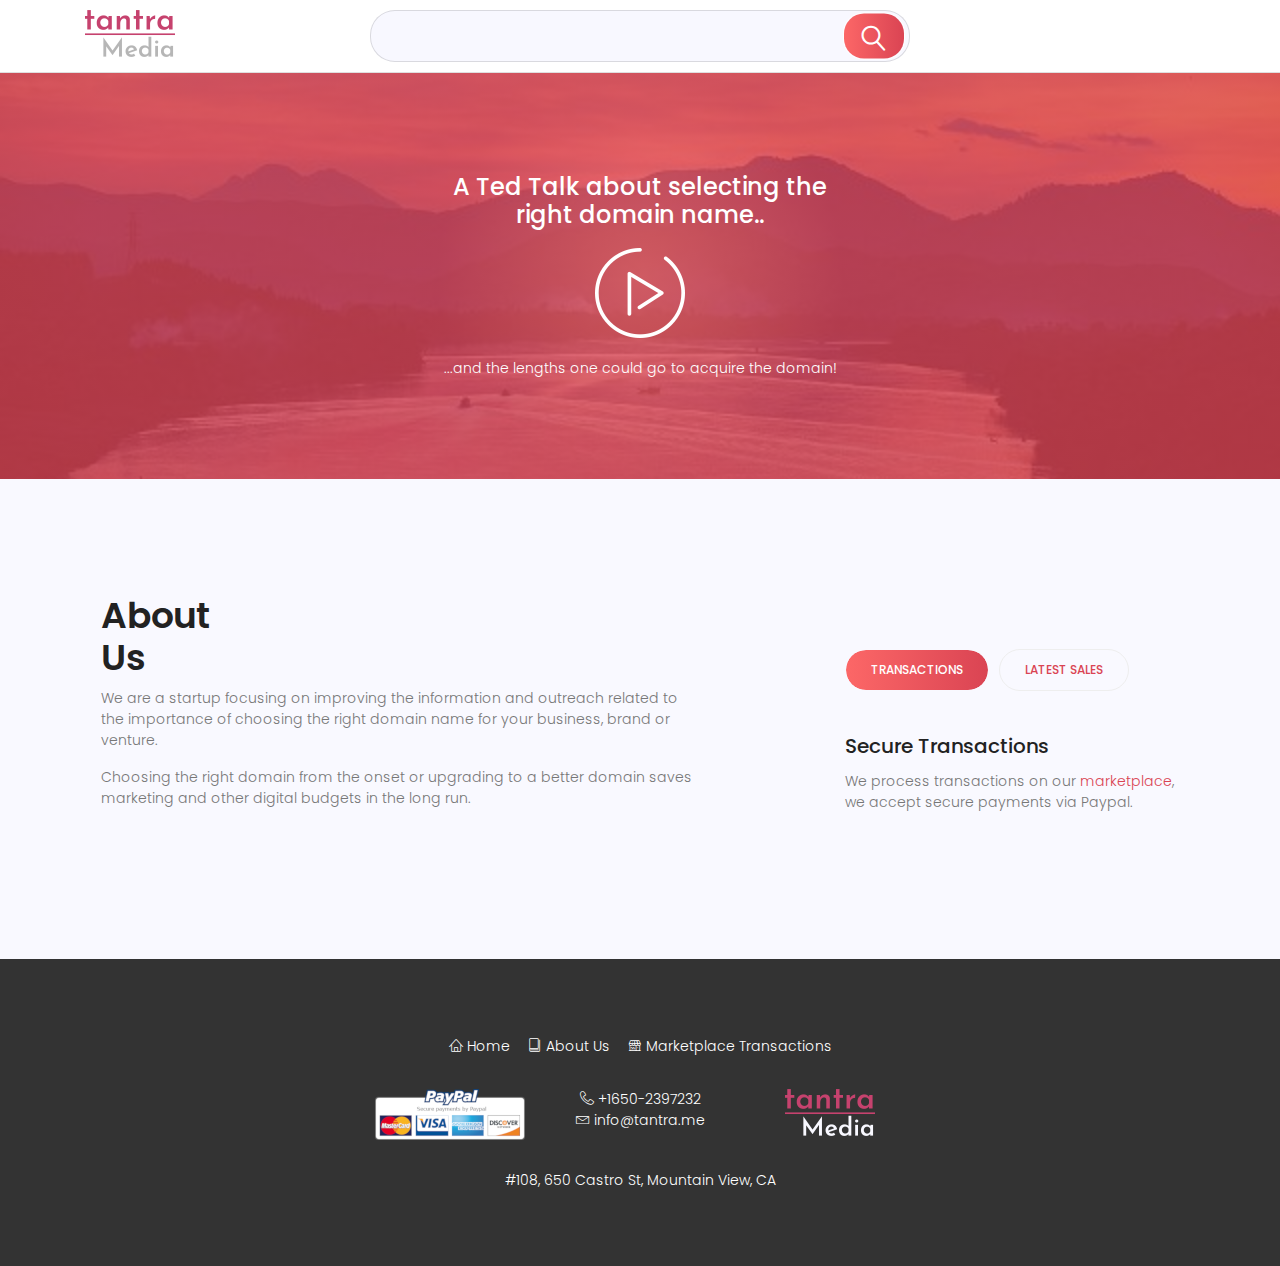
<file: about/index.html>
<!DOCTYPE html>
<html lang="zxx" class="no-js">
<head>
	<!-- Mobile Specific Meta -->
	<meta name="viewport" content="width=device-width, initial-scale=1, shrink-to-fit=no">
	<!-- Favicon-->
	<link rel="shortcut icon" href="../img/fav.png">

	<meta charset="UTF-8">
	<!-- Site Title -->
	<title>Tantra Media - handpicked domains for you!</title>


	<link href="https://fonts.googleapis.com/css?family=Poppins:300,500,600,900" rel="stylesheet">
		<!--
		CSS
		============================================= -->
		<link rel="stylesheet" href="../css/linearicons.css">
		<link rel="stylesheet" href="../css/magnific-popup.css">
		<link rel="stylesheet" href="../css/bootstrap.css">
		<link rel="stylesheet" href="../css/main.css">
	</head>
	<body>
		<div class="main-wrapper-first relative">
            <!-- Start Subscription Area -->
			<section class="subscription-area" style="border-bottom: 1px solid rgba(0, 0, 0, 0.125)">
				<div class="container">
					<div id="search" class="row">
						<div class="col-3 col-sm-3 col-md-3">
							<a href="/about">
								<img class="img-fluid" src="../img/logo.png" alt="TANTRA MEDIA" />
							</a>
						</div>


						<div class="col-9 col-sm-6 col-md-6">
							<div id="mc_embed_signup">
								<form novalidate action="/" method="get" class="subscription relative">
									<input type="text" id="q" name="q" required>
									<button class="primary-btn" style="width: 8%; height: 90%;"><span style="font-size:1.5rem" class="lnr lnr-magnifier"></span></button>
									<div class="info"></div>
								</form>
								<script>
								if (typeof(Storage) !== "undefined") {
									searched_domain = window.localStorage.getItem('domain');
									if (searched_domain !== "null") {
										document.getElementById("q").value = searched_domain;
									}
								}
								</script>
							</div>
						</div>
					</div>

				</div>
			</section>

			<section class="video-area">
				<div class="overlay overlay-bg"></div>
				<div class="container">
					<div class="row justify-content-center">
						<div class="col-md-7">
							<div class="video-content text-center">
								<h4 class="text-white mb-20">A Ted Talk about selecting the <br> right domain name..</h4>
								<a href="http://www.youtube.com/watch?v=a_7EW0A3Q-0" class="play-btn"><img src="../img/play-btn.png" alt=""></a>
								<p class="text-white">
									...and the lengths one could go to acquire the domain!
								</p>
							</div>
						</div>
					</div>
				</div>
			</section>
			<!-- Start About Area -->
			<section id="about" class="about-area">
				<div class="container">
					<div class="row">
						<div class="col-lg-7">
							<div class="about-title">
								<h2>About <br> Us</h2>
								<p>We are a startup focusing on improving the information and outreach related to the importance of choosing the right domain name for your business, brand or venture.
									</p>
								<p>
									Choosing the right domain from the onset or upgrading to a better domain saves marketing and other digital budgets in the long run.
								</p>
							</div>
						</div>
						<div class="col-lg-4 ml-auto">
							<div class="tab-total-content">
								<div class="nav ilene-tabs" id="myTab" role="tablist">
									<a class="nav-item active" id="nav-home-tab" data-toggle="tab" href="#nav-history" role="tab" aria-controls="nav-history" aria-selected="true">Transactions</a>
									<a class="nav-item" id="nav-profile-tab" data-toggle="tab" href="#nav-mission" role="tab" aria-controls="nav-mission" aria-selected="false">Latest Sales</a>
								</div>
								<div class="tab-content mt-40" id="nav-tabContent">
									<div class="tab-pane fade show active" id="nav-history" role="tabpanel" aria-labelledby="nav-home-tab">
										<div class="single-content">

											<h3>Secure Transactions</h3>
											<p>
												We process transactions on our <a href="/transact/">marketplace</a>, we accept secure payments via Paypal.
											</p>
										</div>
									</div>
									<div class="tab-pane fade" id="nav-mission" role="tabpanel" aria-labelledby="nav-profile-tab">
										<p class="single-content">
										<h3>Latest Sales</h3>
											<p id="sales"></p>
										</div>
									</div>
								</div>
							</div>
						</div>
					</div>
			</section>
			<!-- End About Area -->
			<!-- Start Amazing Works Area -->
		</div>
				<div class="main-wrapper">



			<!-- Start footer Area -->
			<footer class="footer-area text-center">
				<div class="container">


					<div class="footer-social footer-menu">							<a href="/"><span class="lnr lnr-home"></span> Home</a>
							<a href="/about"><span class="lnr lnr-book"></span> About Us</a>
							<a href="../transact/"><span class="lnr lnr-store"></span> Marketplace Transactions</a>

					</div>


					<div class="row justify-content-md-center">


											<div class="col-md-2 col-12 col-sm-12 footer-social">
							<img class="img-fluid" src="../img/paypal.png" border="0" alt="PayPal Acceptance Mark">
												</div>


						<div class="col-md-2 col-6 col-sm-6 footer-social">
						<span class="lnr lnr-phone-handset"></span> +1650-2397232

</br>
							<span class="lnr lnr-envelope"></span> info@tantra.me


	</div>
												<div class="col-md-2 col-6 col-sm-6 footer-social">
						<img class="img-fluid" src="../img/logo_footer.png" alt="TANTRA MEDIA" />

					</div>
	</div>


							<div class="footer-social">
					 #108, 650 Castro St, Mountain View, CA
	</div>


				</div>
			</footer>
			<!-- End footer Area -->
		</div>

<script src="../js/config.js"></script>
		<script>


	async function fetchAsync (url) {
	  // await response of fetch call
	  let response = await fetch(url);
	  // only proceed once promise is resolved
	  let data = await response.json();
	  // only proceed once second promise is resolved
	  return data;
	}
	function handle_error(err) {
	}

	function handle_response(data) {
txt = ''
for (var i=data.length;i--;){
  txt = txt + data[i] + '<br>';
}
  document.getElementById("sales").innerHTML = txt
	}

		final_url = api_url + '/sales'
		fetchAsync(final_url)
				.then(data => handle_response(data))
				.catch(reason => handle_error(reason))
	</script>

		<script src="../js/vendor/jquery-2.2.4.min.js"></script>
		<script src="https://cdnjs.cloudflare.com/ajax/libs/popper.js/1.11.0/umd/popper.min.js" integrity="sha384-b/U6ypiBEHpOf/4+1nzFpr53nxSS+GLCkfwBdFNTxtclqqenISfwAzpKaMNFNmj4" crossorigin="anonymous"></script>
		<script src="../js/vendor/bootstrap.min.js"></script>
		<script src="../js/jquery.magnific-popup.min.js"></script>
		<script src="../js/main2.js"></script>


	</body>
</html>
</file>
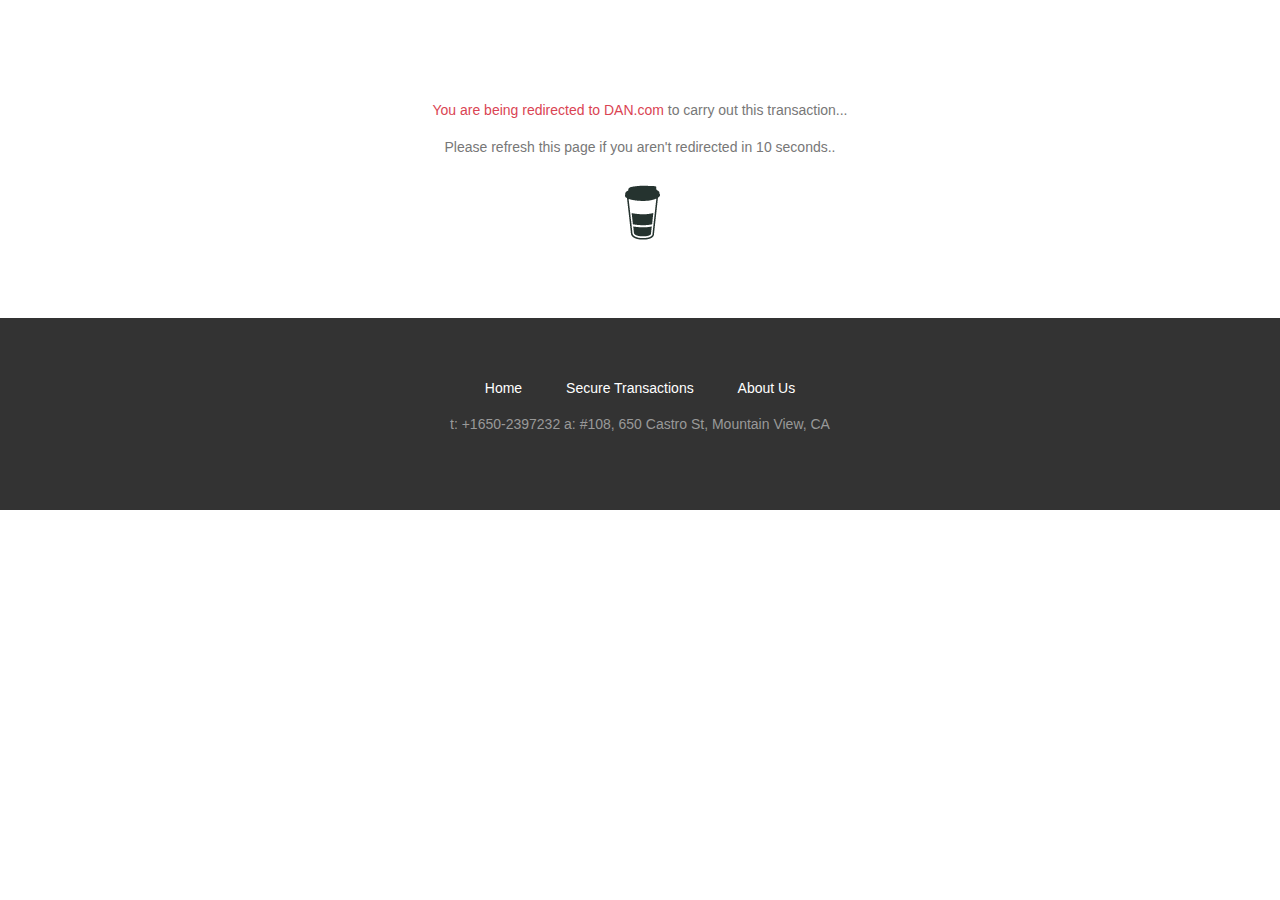
<file: dn_bck/index.html>
<!DOCTYPE html>
<html lang="zxx" class="no-js">
<head>
  <script>
	function getUrlVars() {
		var vars = {};
		var parts = window.location.href.replace(/[?&]+([^=&]+)=([^&]*)/gi,
		function(m,key,value) {
		  vars[key] = value;
		});
		return vars;
  	}

	async function fetchAsync (url) {
	  // await response of fetch call
	  let response = await fetch(url);
	  // only proceed once promise is resolved
	  let data = await response.json();
	  // only proceed once second promise is resolved
	  return data;
	}

	function handle_error(err) {
			document.getElementById("status-msg").innerHTML = 'Our server is down at the moment! Please try again later.'
	}

	function handle_response(response) {
			if(response.hasOwnProperty('redirect')) {
				window.location.replace(response['redirect']);
			} else {
				location.reload();
			}
	}

	var params = getUrlVars();
	if(params.hasOwnProperty('q')) {
		url = 'https://go.' +  window.location.hostname.split('.').slice(-2).join('.') + '/dn?q=' + params['q']
		if(params.hasOwnProperty('buy')) {
			url += '&dan=buy'
		}
		fetchAsync(url)
		//fetchAsync('https://go.netcharm.com/dn?q=' + params['q'])
		//fetchAsync('http://localhost:5000/go?q=' + params['q'])

				.then(data => handle_response(data))
				.catch(reason => handle_error(reason))
	}
	</script>

	<meta name="viewport" content="width=device-width, initial-scale=1, shrink-to-fit=no">
	<meta charset="UTF-8">
	<title>Domain Names | Premium Domain Names | Short Domains</title>
		<link rel="stylesheet" href="../css/bootstrap.css">
		<link rel="stylesheet" href="../css/main.css">
	</head>
	<body>
		<div class="main-wrapper-first relative">

			<section class="sample-text-area">
				<div class="container">


					<div id="contact" class="row justify-content-center">



					<div class="col-md-12">

						<div class="single-blog text-center">



							<p>
							<b>You are being redirected to DAN.com</b> to carry out this transaction...
							</p>
								<p>
							Please refresh this page if you aren't redirected in 10 seconds..
							</p>
							<img class="img-fluid" src="../img/loading.gif"/>
					</div>
						</div>



				</div>




				</div>
			</section>



		</div>
		<div class="main-wrapper">



			<!-- Start footer Area -->
			<footer class="footer-area">
				<div class="container">
					<div class="footer-content d-flex flex-column align-items-center">
						<div class="footer-menu">
							<a href="../index.html">Home</a>
							<a href="../transact.html">Secure Transactions</a>
							<a href="../index.html#about">About Us</a>
						</div>
						<div style="color:#999" class="footer-social text-center">
							t: +1650-2397232  a: #108, 650 Castro St, Mountain View, CA
						</div>
					</div>
				</div>
			</footer>
			<!-- End footer Area -->
		</div>
	</body>
</html>
</file>
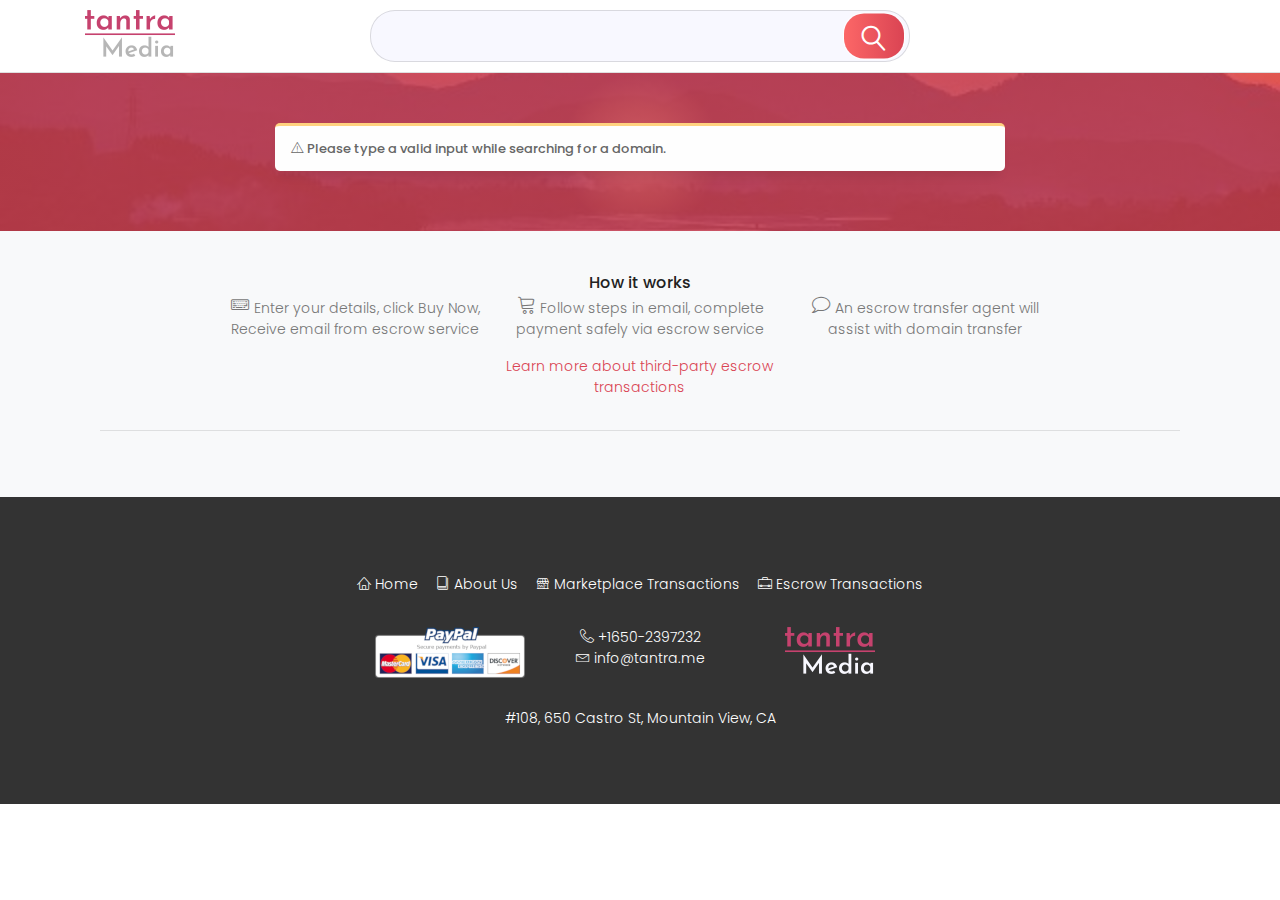
<file: domain-escrow/index.html>
<!DOCTYPE html>
<html lang="zxx" class="no-js">
<head>
	<!-- Mobile Specific Meta -->
	<meta name="viewport" content="width=device-width, initial-scale=1, shrink-to-fit=no">
	<!-- Favicon-->
			<link rel="shortcut icon" href="../img/fav.png">
	<!-- meta character set -->
	<meta charset="UTF-8">
	<!-- Site Title -->
	<title>Tantra Media - handpicked domains for you!</title>

	<link href="https://fonts.googleapis.com/css?family=Poppins:300,500,600,900" rel="stylesheet">
		<!--
		CSS
		============================================= -->
		<link rel="stylesheet" href="../css/linearicons.css">
		<link rel="stylesheet" href="../css/magnific-popup.css">
		<link rel="stylesheet" href="../css/bootstrap.css">
		<link rel="stylesheet" href="../css/main.css">


	</head>
	<body>

		<div class="main-wrapper-first relative">

	<section class="subscription-area" style="border-bottom: 1px solid rgba(0, 0, 0, 0.125)">
				<div class="container">
					<div id="search" class="row">
						<div class="col-3 col-sm-3 col-md-3">
							<a href="../">
								<img class="img-fluid" src="../img/logo.png" alt="TANTRA MEDIA" />
							</a>
						</div>


						<div class="col-9 col-sm-6 col-md-6">
							<div id="mc_embed_signup">
								<form novalidate action="/domain-escrow" method="get" class="subscription relative">
									<input type="text" id="q" name="q" required>
									<button class="primary-btn" style="width: 8%; height: 90%;"><span style="font-size:1.5rem" class="lnr lnr-magnifier"></span></button>
									<div class="info"></div>
								</form>

							</div>
						</div>
					</div>

				</div>
			</section>

		<section class="story-area">

			<div class="overlay overlay-bg"></div>
			<div class="container">

				<div class="row justify-content-md-center">
					<div class="col-md-8">
					<div class="msg msg-magick text-center" id="status-msg" role="msg">
						<span class="lnr lnr-hourglass"></span> Howdy! Please wait while we process your request...
					</div>
					</div>
				</div>

				<div class="row" id="contact" style="display:none">


					<div class="col-md-6">


						<div id="domain-info" class="card card-body bg-white text-center">

						<h3 class="card-title" id="domain-title">

						</h3>

					<p>

					  <del>
						  <span id="price" class="price" >

						</span>

					  </del>

						<span id="bin" class="bin" >

						</span>

						<span id="discount" style="display:none">


						</span>


					</p>


						<form id="agreement" class="card card-body">
								<div class="mt-10">
									<span class="lnr lnr-pushpin"></span> We use a trusted third-party domain escrow service, ensuring safety at all stages of a transaction. Fill the form below to initiate an escrow transaction to acquire this domain name.
								</div>

								<div class="mt-10">
									<input style="border:1px solid rgba(0, 0, 0, 0.125)" type="text" name="name" placeholder="Enter your Name" onfocus="this.placeholder = ''" onblur="this.placeholder = 'Enter your Name'" required="" class="single-input">
									<span style="display:none" id="form-name-validate">
										<span class="lnr lnr-warning"></span>  Please enter your full name
									</span>
								</div>
								<div class="mt-10">
									<input style="border:1px solid rgba(0, 0, 0, 0.125)" type="email" name="email" placeholder="Enter your Email address" onfocus="this.placeholder = ''" onblur="this.placeholder = 'Enter your Email address'" required="" class="single-input">
									<span style="display:none" id="form-email-validate">
										<span class="lnr lnr-warning"></span> Please enter a valid email address
									</span>
								</div>

								<div class="mt-10" id="offer-box" style="display:none">
									<input style="border:1px solid rgba(0, 0, 0, 0.125)" type="number" name="offer" placeholder="Enter your offer" onfocus="this.placeholder = ''" onblur="this.placeholder = 'Enter your offer'" class="single-input">

									<span style="display:none" id="form-offer-validate">
										 Please enter an offer amount ($ US)
									</span>
								</div>

								<input type="hidden" name="has-offer" value="0">
								<input type="hidden" name="domain" value="0">

								<div class="mt-10" id="bin-agreement-terms">
								</div>

								<div class="mt-10" id="min-agreement-terms" style="display:none">
								</div>

								<div class="mt-10">

								<a href="#" id="agreement-submit" style="font-size:1.5rem"  class="genric-btn primary-border radius">
									<span class="lnr lnr-arrow-right"></span> <span id="agreement-action"> Buy Now </span>
								</a> or
  								<a href="#" id="show-offer-box">
										 make offer
 								   </a>
									<a href="#" id="hide-offer-box" style="display:none">
										buy now
								   </a>



								</div>








					</form>


								</div>
								</div>

										<div class="col-md-6">

					<h3 class="forsale" id="forsale" style="color:#fff"></h3>
					</div>

								</div>
			</div>
		</section>





			<section id="how" class="featured-area text-center">

					<h5>
						How it works
					</h5>
				<div class="container">


					<div class="row justify-content-md-center">

												<div class="col-md-3 col-sm-6 col-6">
								<div class="desc">
									<p><span style="font-size:1.2rem" class="lnr lnr-keyboard"></span> Enter your details, click Buy Now, Receive email from escrow service</p>
								</div>
						</div>
						<div class="col-md-3 col-sm-6 col-6">
								<div class="desc">
									<p><span style="font-size:1.2rem" class="lnr lnr-cart"></span> Follow steps in email, complete payment safely via escrow service</p>
								</div>
						</div>
						<div class="col-md-3 col-sm-6 col-6">
								<div class="desc">
									<p><span style="font-size:1.2rem" class="lnr lnr-bubble"></span> An escrow transfer agent will assist with domain transfer</p>
							</div>
						</div>


						<div class="col-md-4 col-sm-6 col-6">
									<p>
																<a href="../third-party-escrow/">Learn more about third-party escrow transactions
									</a>
									</p>
							</div>
						</div>


<div class="col-12">


						<hr>

									<a href="#" id="buynow-link" style="display:none">
										Alternatively, purchase directly from our marketplace using Paypal
 								   	</a>
								</div>

					</div>
			</section>
		</div>
		<div class="main-wrapper">



			<!-- Start footer Area -->
			<footer class="footer-area text-center">
				<div class="container">



					<div class="footer-social footer-menu">
														<a href="/"><span class="lnr lnr-home"></span> Home</a>
							<a href="/#about"><span class="lnr lnr-book"></span> About Us</a>
							<a href="../transact/"><span class="lnr lnr-store"></span> Marketplace Transactions</a>
							<a href="../third-party-escrow/"><span class="lnr lnr-briefcase"></span> Escrow Transactions</a>
					</div>

					<div class="row justify-content-md-center">


											<div class="col-md-2 col-12 col-sm-12 footer-social">
							<img class="img-fluid" src="../img/paypal.png" border="0" alt="PayPal Acceptance Mark">
												</div>


						<div class="col-md-2 col-6 col-sm-6 footer-social">
						<span class="lnr lnr-phone-handset"></span> +1650-2397232

</br>
							<span class="lnr lnr-envelope"></span> info@tantra.me


	</div>
												<div class="col-md-2 col-6 col-sm-6 footer-social">
						<img class="img-fluid" src="../img/logo_footer.png" alt="TANTRA MEDIA" />

					</div>
	</div>


							<div class="footer-social">
					 #108, 650 Castro St, Mountain View, CA
	</div>


				</div>
			</footer>
			<!-- End footer Area -->
		</div>



<script async src="https://www.googletagmanager.com/gtag/js?id=UA-1944294-8"></script>
<script src="../js/config.js"></script>
<script>
	function getUrlVars() {
    var vars = {};
    var parts = window.location.href.replace(/[?&]+([^=&]+)=([^&]*)/gi,
    function(m,key,value) {
      vars[key] = value;
    });
    return vars;
  }

	async function fetchAsync (url) {


		  let response = await fetch(url);

	  // only proceed once promise is resolved
	  let data = await response.json();
	  // only proceed once second promise is resolved
	  return data;
	}


async function fetchAsyncPOST (url, req_data) {
	  	  let response = await fetch(url, {
			  method: 'POST',
			  headers: {
				'Content-Type': 'application/json;charset=utf-8'
			  },
			  body: JSON.stringify(req_data)
			});

	  // only proceed once promise is resolved
	  let data = await response.json();
	  // only proceed once second promise is resolved
	  return data;
	}

	function handle_domain_error(err) {
			console.log(err)

			document.getElementById("status-msg").style.display = ""
			document.getElementById("status-msg").innerHTML = '<span class="lnr lnr-warning"></span> Our server is down at the moment! Please try again later or contact <b>support@tantra.me</b>'
			document.getElementById("status-msg").className = 'msg msg-danger  text-center'
	}

	function handle_domain_response(response) {
			if(response.hasOwnProperty('dn')) {

				if (typeof(Storage) !== "undefined") {
					window.localStorage.setItem('domain', response['dn']);
				}

				var params = getUrlVars();
				document.getElementById("domain-title").innerHTML = response['dn']
				document.getElementsByName("domain")[0].value = response['dn']

				document.getElementById("status-msg").style.display = "none"
				document.getElementById("forsale").innerHTML = "The domain name <br><b style='color:#fff'>" + response['dn'] + '</b><br> is for sale'


				document.getElementById("bin").innerHTML = '$' + response['bin']  + ' US'

				if(response.hasOwnProperty('discount')) {
					document.getElementById("price").style = "font-size: 1.8em; font-weight: 200; color:lightgrey"
					document.getElementById("price").innerHTML = '$' + response['price']

					document.getElementById("discount").style.display = ""
					document.getElementById("discount").innerHTML = '<br><span class="lnr lnr-tag"></span> ' + response['discount']
				}

				document.getElementById("hide-offer-box").innerHTML = 'buy now for $' + response['bin']
				document.getElementById("show-offer-box").innerHTML = 'make offer (min $' + response['min'] + ')'
				document.getElementById("bin-agreement-terms").innerHTML = '<span class="lnr lnr-checkmark-circle"></span> I agree to purchase this domain for $' + response['bin']
				document.getElementById("min-agreement-terms").innerHTML = '<span class="lnr lnr-checkmark-circle"></span> If accepted, I agree to purchase this domain for the offer amount inputted by me'

				document.getElementById("buynow-link").style.display = ""
				document.getElementById("buynow-link").href = web_url + '/domain?q=' + response['dn']
				document.getElementById("buynow-link").innerHTML = 'Alternatively, purchase ' + response['dn'] + ' from our Marketplace, we accept Paypal'


     		document.getElementById("form-offer-validate").style.display = "none"
     		document.getElementById("form-offer-validate").innerHTML = '<span class="lnr lnr-warning"></span> Please enter an offer above $' + response['min'] + ' US'

				document.getElementById("contact").style.display = ""

			    window.dataLayer = window.dataLayer || [];
				  function gtag(){dataLayer.push(arguments);}
				  gtag('js', new Date());
				  gtag('config', 'UA-1944294-8');



			} else {
				document.getElementById("status-msg").style.display = ""
				document.getElementById("status-msg").className = 'msg msg-warning'
				document.getElementById("status-msg").innerHTML = '<span class="lnr lnr-warning"></span> We could not find any result matching your query <b>' + response['q'] + '</b>, please search again.'
			}
	}

	var params = getUrlVars();
	target = '.dbz'
	if(params.hasOwnProperty('q') && params['q'] != '' && params['q'].substring(params['q'].length-target.length) != target) {

		final_url = api_url + '/domain?q=' + params['q']
		document.getElementById("q").value = params['q'];

		fetchAsync(final_url)
				.then(data => handle_domain_response(data))
				.catch(reason => handle_domain_error(reason))
	} else {
		if (typeof(Storage) !== "undefined") {
			searched_domain = window.localStorage.getItem('domain');
			if (searched_domain !== "null") {
				document.getElementById("q").value = searched_domain;
			}
		}
		document.getElementById("status-msg").style.display = ""
		document.getElementById("status-msg").className = 'msg msg-warning'
		document.getElementById("status-msg").innerHTML = '<span class="lnr lnr-warning"></span> Please type a valid input while searching for a domain.'
	}


document.getElementById("show-offer-box").addEventListener("click", function(event){
	event.preventDefault()
	document.getElementsByName("offer")[0].value = ""
	document.getElementsByName("has-offer")[0].value = 1
  	document.getElementById("offer-box").style.display = ""
  	document.getElementById("show-offer-box").style.display = "none"
  	document.getElementById("hide-offer-box").style.display = ""
	document.getElementById("bin-agreement-terms").style.display = "none"
	document.getElementById("min-agreement-terms").style.display = ""
	document.getElementById("agreement-action").innerHTML = "Make Offer"

});

document.getElementById("hide-offer-box").addEventListener("click", function(event){
	event.preventDefault()
	document.getElementsByName("offer")[0].value = ""
	document.getElementsByName("has-offer")[0].value = 0
  	document.getElementById("offer-box").style.display = "none"
  	document.getElementById("hide-offer-box").style.display = "none"
  	document.getElementById("show-offer-box").style.display = ""
	document.getElementById("bin-agreement-terms").style.display = ""
	document.getElementById("min-agreement-terms").style.display = "none"
	document.getElementById("agreement-action").innerHTML = "Buy Now"
});


document.getElementById("agreement-submit").addEventListener("click", function(event){
	event.preventDefault()

	  var has_offer = document.getElementsByName('has-offer')[0].value;
	  var domain = document.getElementsByName('domain')[0].value;
	  var offer = document.getElementsByName('offer')[0].value;
	  var email = document.getElementsByName('email')[0].value;
	  var name = document.getElementsByName('name')[0].value;

	  console.log(has_offer)
	  console.log(offer)

	  var submit = true


	if(name === '') {
		  submit = false
			document.getElementById("form-name-validate").style = "color:red"
	} else {
	  	document.getElementById("form-name-validate").style.display = "none"
	  }

	if(ValidateEmail(email) === false) {
		  submit = false
			document.getElementById("form-email-validate").style = "color:red"
	} else {
	  	document.getElementById("form-email-validate").style.display = "none"
	  }



   if (has_offer == 1 && offer === '')  {
		  submit = false
			document.getElementById("form-offer-validate").style = "color:red"
	} else {
	  	document.getElementById("form-offer-validate").style.display = "none"
   }

	  if (submit) {

	fetchAsyncPOST(api_url + '/domain-agreement', {
	  	'domain' : domain,
	  	'offer' : offer,
	  	'email' : email,
	  	'name' : name,
	  }).then(data => handle_agreement_response(data))
	  	.catch(reason => handle_agreement_error(reason))
	}
});


function handle_agreement_response(data){
	if (data.hasOwnProperty('owned')) {

		if (data['owned'] == 0) {
			document.getElementById('domain-info').innerHTML = '<span style="font-size:1.2rem; color:yellow" class="lnr lnr-checkmark-circle"></span> Thank you for your submission, we will process your request shortly, you can also email us at info@tantra.me'
		} else if (data['owned'] == 1 || data['owned'] == -1) {
			document.getElementById('domain-info').innerHTML = '<span style="font-size:1.2rem; color:green" class="lnr lnr-checkmark-circle"></span> Thank you for your submission, you will receive an email from DAN.com domain escrow service to proceed with this transaction, if you do not receive the email in the next 30 minutes, kindly email us at info@tantra.me'
		}

	} else if (data.hasOwnProperty('post_data_invalid')) {

			dictionary = data['post_data_invalid']
			for (var key in dictionary) {
				if (!dictionary.hasOwnProperty(key)) {
					continue;
				}
				document.getElementById("form-" + key + "-validate").style = "color:red"
				document.getElementById("form-" + key + "-validate").innerHTML = '<span class="lnr lnr-warning"></span> ' + dictionary[key]
			}


	} else {
		handle_agreement_error(data)
	}
}

function handle_agreement_error(reason){
	document.getElementById('agreement').innerHTML = '<span style="font-size:1.2rem; color:yellow" class="lnr lnr-checkmark-circle"></span>  Thank you for your submission, we will process your request shortly, you can also email us at info@tantra.me'
}


function isEmpty(value) {
  return (value == null || value === '');
}

function ValidateEmail(mail)
{
 if (/^\w+([\.-]?\w+)*@\w+([\.-]?\w+)*(\.\w{2,3})+$/.test(mail))
  {
    return true
  }
    return false
}

</script>
	<script src="../js/vendor/jquery-2.2.4.min.js"></script>
	<script src="https://cdnjs.cloudflare.com/ajax/libs/popper.js/1.11.0/umd/popper.min.js" integrity="sha384-b/U6ypiBEHpOf/4+1nzFpr53nxSS+GLCkfwBdFNTxtclqqenISfwAzpKaMNFNmj4" crossorigin="anonymous"></script>
	<script src="../js/vendor/bootstrap.min.js"></script>
	<script src="../js/main.js"></script>
	</body>
</html>
</file>
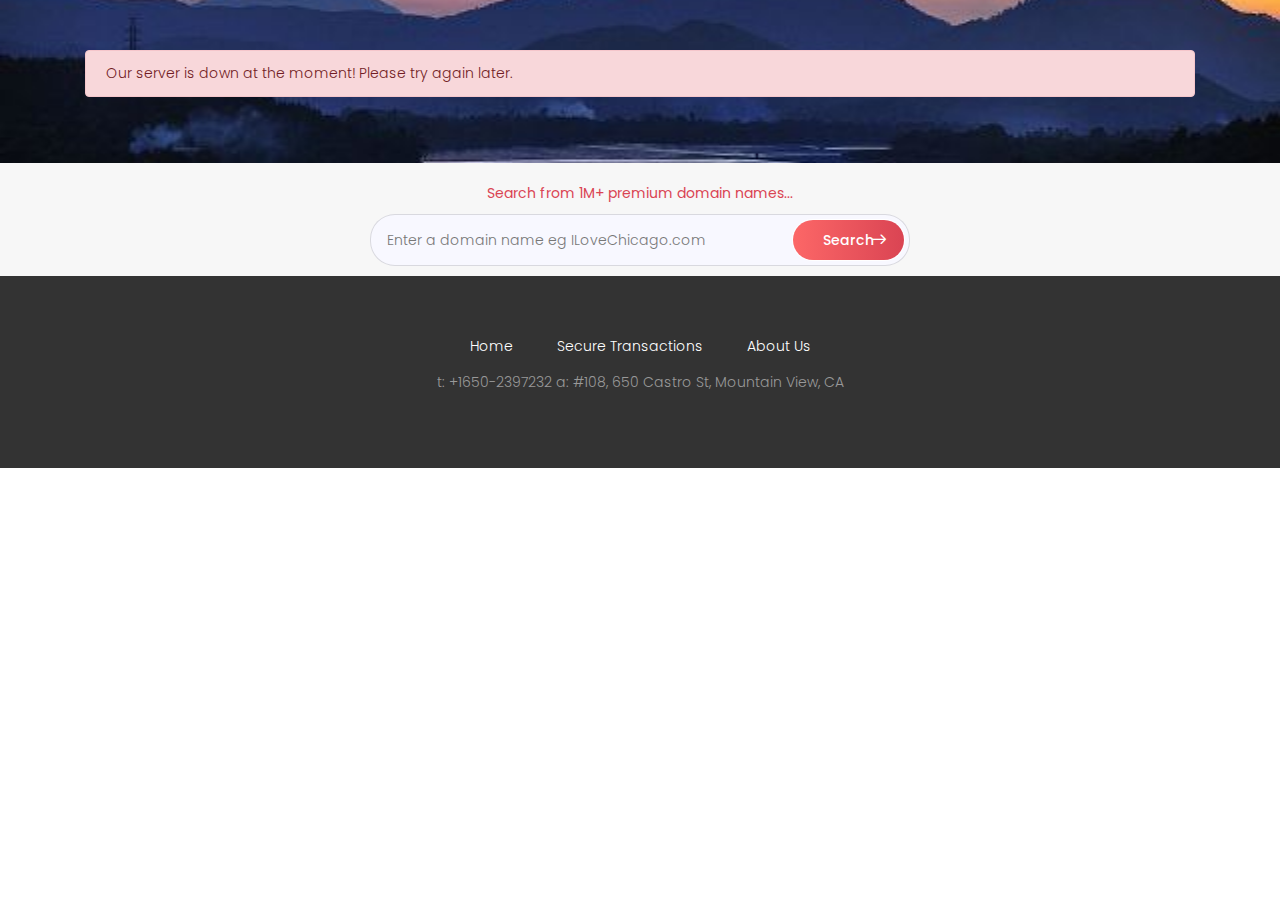
<file: domain1/index.html>
<!DOCTYPE html>
<html lang="zxx" class="no-js">
<head>
	<!-- Mobile Specific Meta -->

		<script src="../js/vendor/jquery-2.2.4.min.js"></script>
	<meta name="viewport" content="width=device-width, initial-scale=1, shrink-to-fit=no">
	<!-- Favicon-->
	<!-- meta character set -->
	<meta charset="UTF-8">
	<!-- Site Title -->
	<title>Domain Names | Premium Domain Names | Short Domains</title>

	<link href="https://fonts.googleapis.com/css?family=Poppins:300,500,600,900" rel="stylesheet">
		<!--
		CSS
		============================================= -->
		<link rel="stylesheet" href="../css/linearicons.css">
		<link rel="stylesheet" href="../css/font-awesome.min.css">
		<link rel="stylesheet" href="../css/nice-select.css">
		<link rel="stylesheet" href="../css/magnific-popup.css">
		<link rel="stylesheet" href="../css/bootstrap.css">
		<link rel="stylesheet" href="../css/main.css">


	</head>
	<body>
		<div class="main-wrapper-first relative">

		<section class="story-area">
			<div class="container">

				<div id="status-msg" class="alert alert-info" role="alert">
						Howdy! Please wait while we process your request...
					</div>

				<div class="row align-items-center" id="contact" style="display:none">
					<div class="col-lg-6">
						<div class="story-content text-center">

							<p>
							<h3 id="domain-title"></h3>
							</p>

							<p>

					  <del>
						<span style="font-size: 1.8em; font-weight: 200; color:lightgrey">$100</span>
					  </del>

						<span  style="font-size: 2.5em;font-weight: 400;color: #00ab9c;" >$69</span>

							</p>

	<div id="paypal-button"></div>


						</div>
					</div>
					<div class="col-lg-6">
						<div class="story-content">
							<ul class="unordered-list">
										<li>Using DAN.com domain escrow ensures safe & secure transactions</li>
										<li>DAN.com accepts global payments & has a passionate support team</li>
										<li>Domain delivery time is 12 - 72 hours after payment confirmation</li>
							</ul>
						</div>
					</div>


				</div>
			</div>
		</section>


			<section class="subscription-area" style="background-color:#f7f7f7">
				<div class="container">
					<div id="search" class="row justify-content-center">
						<div class="col-lg-8">

							<div class="section-title text-center">
								<p class="mb-0 mt-10"><b>Search from 1M+ premium domain names... </b></p>
							</div>
						</div>


						<div class="col-lg-6">
							<div id="mc_embed_signup">
								<form novalidate action="" method="get" class="subscription relative">
									<input type="text" name="q" placeholder="Enter a domain name eg ILoveChicago.com" onfocus="this.placeholder = ''" onblur="this.placeholder = 'Enter a domain name eg ILoveChicago.com'" required>
									<button class="primary-btn"><span>Search</span><span class="lnr lnr-arrow-right"></span></button>
									<div class="info"></div>
								</form>
							</div>
						</div>
					</div>

				</div>
			</section>
		</div>
		<div class="main-wrapper">



			<!-- Start footer Area -->
			<footer class="footer-area">
				<div class="container">
					<div class="footer-content d-flex flex-column align-items-center">
						<div class="footer-menu">
							<a href="../index.html">Home</a>
							<a href="../transact.html">Secure Transactions</a>
							<a href="../index.html#about">About Us</a>
						</div>
						<div style="color:#999" class="footer-social text-center">
							t: +1650-2397232  a: #108, 650 Castro St, Mountain View, CA
						</div>
					</div>
				</div>
			</footer>
			<!-- End footer Area -->
		</div>



<script src="https://www.paypalobjects.com/api/checkout.js"></script>

<script async src="https://www.googletagmanager.com/gtag/js?id=UA-1944294-8"></script>
  <script>

	function getUrlVars() {
    var vars = {};
    var parts = window.location.href.replace(/[?&]+([^=&]+)=([^&]*)/gi,
    function(m,key,value) {
      vars[key] = value;
    });
    return vars;
  }



	async function fetchAsync (url) {
	  // await response of fetch call
	  let response = await fetch(url);
	  // only proceed once promise is resolved
	  let data = await response.json();
	  // only proceed once second promise is resolved
	  return data;
	}

	function handle_error(err) {
			console.log(err)
			document.getElementById("status-msg").innerHTML = 'Our server is down at the moment! Please try again later.'
			document.getElementById("status-msg").className = 'alert alert-danger'
	}

	function handle_response(response) {
			if(response.hasOwnProperty('dn')) {
				var params = getUrlVars();
				document.getElementById("domain-title").innerHTML = response['dn']
				document.getElementById("status-msg").innerHTML = "The domain name <b>" + response['dn'] + '</b> is for sale, you can buy it now for $69 only.'


    var CREATE_PAYMENT_URL  = 'https://go.tantra.me/payment-create';
    var EXECUTE_PAYMENT_URL = 'https://go.tantra.me/payment-execute';

    paypal.Button.render({

        env: 'sandbox', // Or 'sandbox'

        commit: true, // Show a 'Pay Now' button

        payment: function() {
            return paypal.request.post(CREATE_PAYMENT_URL, {
                item: response['dn']
            }).then(function(data) {
                return data.paymentId;
            });
        },

        onAuthorize: function(data) {
            return paypal.request.post(EXECUTE_PAYMENT_URL, {
                paymentID: data.paymentId,
                payerID:   data.payerId
            }).then(function(res) {
                console.log(res.success)
                // The payment is complete!
                // You can now show a confirmation message to the customer
            });
        }

    }, '#paypal-button');

    				document.getElementById("contact").style.display = ""

				  window.dataLayer = window.dataLayer || [];
				  function gtag(){dataLayer.push(arguments);}
				  gtag('js', new Date());
				  gtag('config', 'UA-1944294-8');



			} else {
				document.getElementById("status-msg").className = 'alert alert-warning'
				document.getElementById("status-msg").innerHTML = "We did not find any result that matches your query <b>" + response['q'] + '</b> , you can search again.'
			}
	}

	var params = getUrlVars();
	fetchAsync('https://go.' +  window.location.hostname.split('.').slice(-2).join('.') + '/domain?q=' + params['q'])
	//fetchAsync('http://localhost:5000/domain?q=' + params['q'])
			.then(data => handle_response(data))
			.catch(reason => handle_error(reason))
	</script>



		<script src="https://cdnjs.cloudflare.com/ajax/libs/popper.js/1.11.0/umd/popper.min.js" integrity="sha384-b/U6ypiBEHpOf/4+1nzFpr53nxSS+GLCkfwBdFNTxtclqqenISfwAzpKaMNFNmj4" crossorigin="anonymous"></script>
		<script src="../js/vendor/bootstrap.min.js"></script>
		<script src="../js/jquery.nice-select.min.js"></script>
		<script src="../js/jquery.magnific-popup.min.js"></script>
		<script src="../js/main.js"></script>
	</body>
</html>
</file>
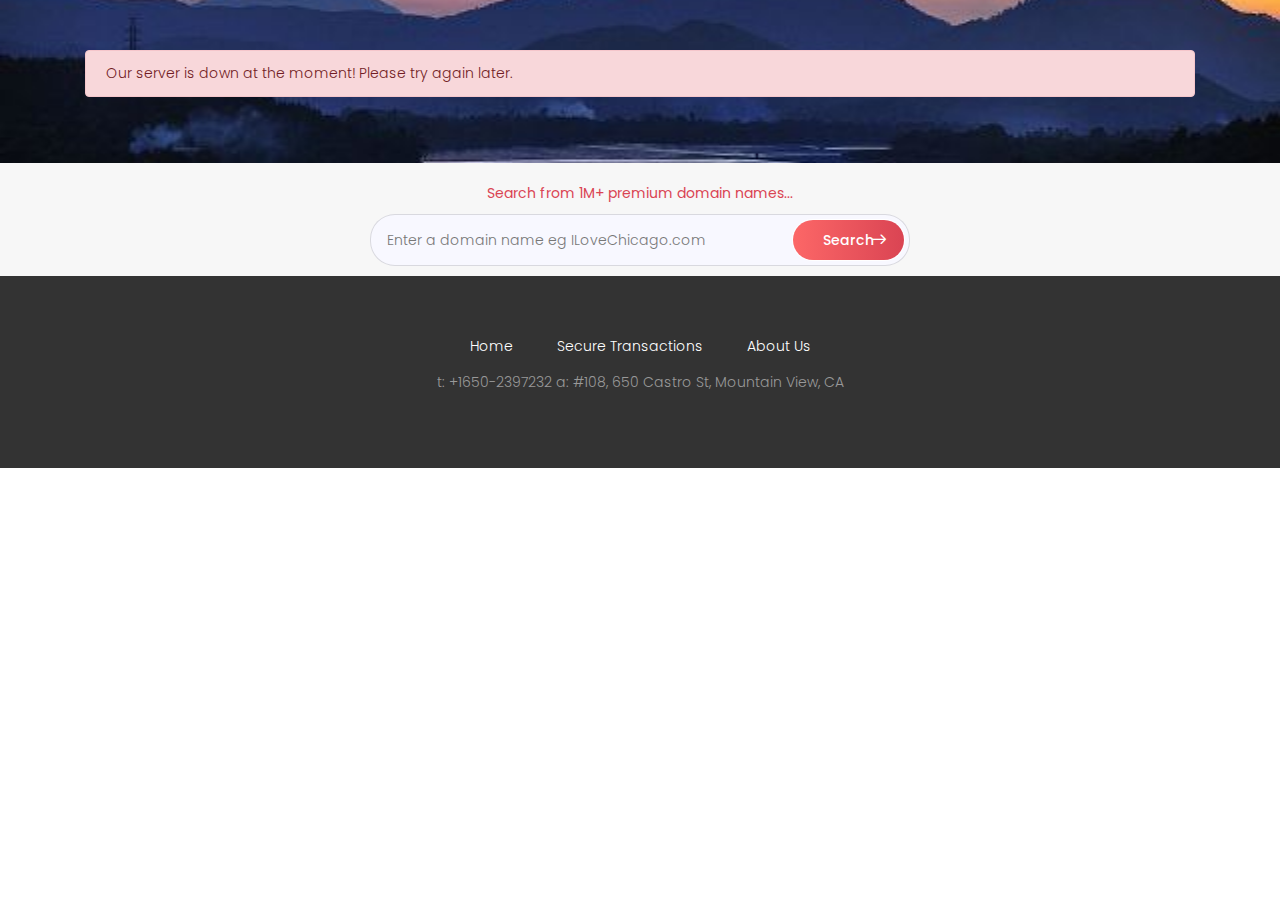
<file: domain_bck/index.html>
<!DOCTYPE html>
<html lang="zxx" class="no-js">
<head>
	<!-- Mobile Specific Meta -->

		<script src="../js/vendor/jquery-2.2.4.min.js"></script>
	<meta name="viewport" content="width=device-width, initial-scale=1, shrink-to-fit=no">
	<!-- Favicon-->
	<!-- meta character set -->
	<meta charset="UTF-8">
	<!-- Site Title -->
	<title>Domain Names | Premium Domain Names | Short Domains</title>

	<link href="https://fonts.googleapis.com/css?family=Poppins:300,500,600,900" rel="stylesheet">
		<!--
		CSS
		============================================= -->
		<link rel="stylesheet" href="../css/linearicons.css">
		<link rel="stylesheet" href="../css/font-awesome.min.css">
		<link rel="stylesheet" href="../css/nice-select.css">
		<link rel="stylesheet" href="../css/magnific-popup.css">
		<link rel="stylesheet" href="../css/bootstrap.css">
		<link rel="stylesheet" href="../css/main.css">

	</head>
	<body>
		<div class="main-wrapper-first relative">

		<section class="story-area">
			<div class="container">

				<div id="status-msg" class="alert alert-info" role="alert">
						Howdy! Please wait while we process your request...
					</div>

				<div class="row align-items-center" id="contact" style="display:none">
					<div class="col-lg-6">
						<div class="story-content text-center">

							<p>
							<h3 id="domain-title"></h3>
							</p>

							<p>

					  <del>
						<span style="font-size: 1.8em; font-weight: 200; color:lightgrey">$100</span>
					  </del>

						<span  style="font-size: 2.5em;font-weight: 400;color: #00ab9c;" >$69</span>

							</p>
<p>
							<a id="cta-link" href="#" class="genric-btn primary circle arrow"><span class="lnr lnr-cart"></span>
								<span id="cta-text">Buy Now</span>
							<span class="lnr lnr-arrow-right"></span></a>


</p>

						</div>
					</div>
					<div class="col-lg-6">
						<div class="story-content">
							<ul class="unordered-list">
										<li>Using DAN.com domain escrow ensures safe & secure transactions</li>
										<li>DAN.com accepts global payments & has a passionate support team</li>
										<li>Domain delivery time is 12 - 72 hours after payment confirmation</li>
							</ul>
						</div>
					</div>


				</div>
			</div>
		</section>


			<section class="subscription-area" style="background-color:#f7f7f7">
				<div class="container">
					<div id="search" class="row justify-content-center">
						<div class="col-lg-8">

							<div class="section-title text-center">
								<p class="mb-0 mt-10"><b>Search from 1M+ premium domain names... </b></p>
							</div>
						</div>


						<div class="col-lg-6">
							<div id="mc_embed_signup">
								<form novalidate action="" method="get" class="subscription relative">
									<input type="text" name="q" placeholder="Enter a domain name eg ILoveChicago.com" onfocus="this.placeholder = ''" onblur="this.placeholder = 'Enter a domain name eg ILoveChicago.com'" required>
									<button class="primary-btn"><span>Search</span><span class="lnr lnr-arrow-right"></span></button>
									<div class="info"></div>
								</form>
							</div>
						</div>
					</div>

				</div>
			</section>
		</div>
		<div class="main-wrapper">



			<!-- Start footer Area -->
			<footer class="footer-area">
				<div class="container">
					<div class="footer-content d-flex flex-column align-items-center">
						<div class="footer-menu">
							<a href="../index.html">Home</a>
							<a href="../transact.html">Secure Transactions</a>
							<a href="../index.html#about">About Us</a>
						</div>
						<div style="color:#999" class="footer-social text-center">
							t: +1650-2397232  a: #108, 650 Castro St, Mountain View, CA
						</div>
					</div>
				</div>
			</footer>
			<!-- End footer Area -->
		</div>



<script async src="https://www.googletagmanager.com/gtag/js?id=UA-1944294-8"></script>
  <script>

	function getUrlVars() {
    var vars = {};
    var parts = window.location.href.replace(/[?&]+([^=&]+)=([^&]*)/gi,
    function(m,key,value) {
      vars[key] = value;
    });
    return vars;
  }



	async function fetchAsync (url) {
	  // await response of fetch call
	  let response = await fetch(url);
	  // only proceed once promise is resolved
	  let data = await response.json();
	  // only proceed once second promise is resolved
	  return data;
	}

	function handle_error(err) {
			console.log(err)
			document.getElementById("status-msg").innerHTML = 'Our server is down at the moment! Please try again later.'
			document.getElementById("status-msg").className = 'alert alert-danger'
	}

	function handle_response(response) {
			if(response.hasOwnProperty('dn')) {
				var params = getUrlVars();
				document.getElementById("contact").style.display = ""
				document.getElementById("domain-title").innerHTML = response['dn']
				document.getElementById("status-msg").innerHTML = "The domain name <b>" + response['dn'] + '</b> is for sale, you can buy it now for $69 only.'

				  window.dataLayer = window.dataLayer || [];
				  function gtag(){dataLayer.push(arguments);}
				  gtag('js', new Date());
				  gtag('config', 'UA-1944294-8');

			} else {
				document.getElementById("status-msg").className = 'alert alert-warning'
				document.getElementById("status-msg").innerHTML = "We did not find any result that matches your query <b>" + response['q'] + '</b> , you can search again.'
			}
	}

	var params = getUrlVars();
	fetchAsync('https://go.' +  window.location.hostname.split('.').slice(-2).join('.') + '/domain?q=' + params['q'])
	//fetchAsync('http://localhost:5000/domain?q=' + params['q'])
			.then(data => handle_response(data))
			.catch(reason => handle_error(reason))
	</script>



		<script src="https://cdnjs.cloudflare.com/ajax/libs/popper.js/1.11.0/umd/popper.min.js" integrity="sha384-b/U6ypiBEHpOf/4+1nzFpr53nxSS+GLCkfwBdFNTxtclqqenISfwAzpKaMNFNmj4" crossorigin="anonymous"></script>
		<script src="../js/vendor/bootstrap.min.js"></script>
		<script src="../js/jquery.nice-select.min.js"></script>
		<script src="../js/jquery.magnific-popup.min.js"></script>
		<script src="../js/main.js"></script>
	</body>
</html>
</file>
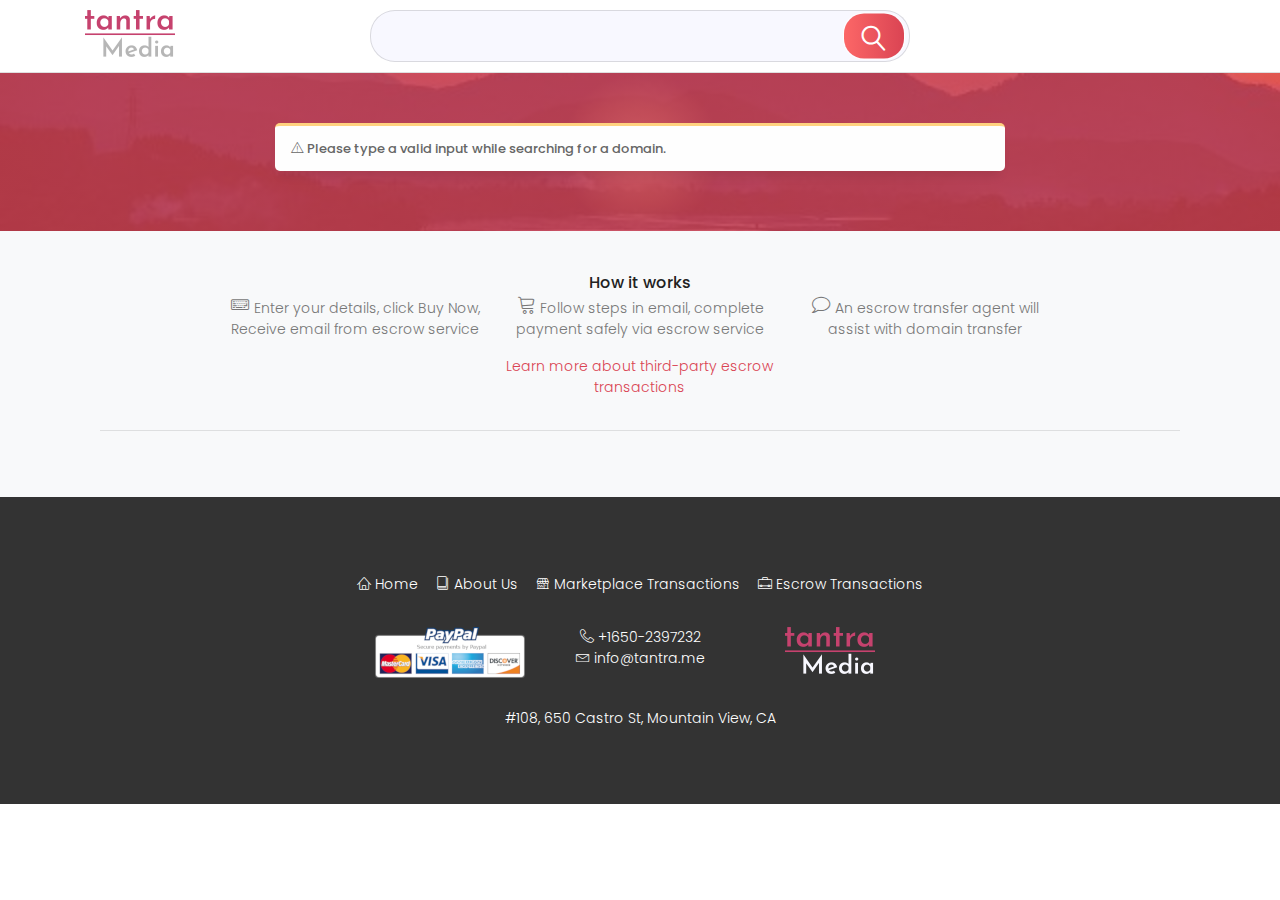
<file: escrow/index.html>
<!DOCTYPE html>
<html lang="zxx" class="no-js">
<head>
	<!-- Mobile Specific Meta -->
	<meta name="viewport" content="width=device-width, initial-scale=1, shrink-to-fit=no">
	<!-- Favicon-->
			<link rel="shortcut icon" href="../img/fav.png">
	<!-- meta character set -->
	<meta charset="UTF-8">
	<!-- Site Title -->
	<title>Tantra Media - handpicked domains for you!</title>

	<link href="https://fonts.googleapis.com/css?family=Poppins:300,500,600,900" rel="stylesheet">
		<!--
		CSS
		============================================= -->
		<link rel="stylesheet" href="../css/linearicons.css">
		<link rel="stylesheet" href="../css/magnific-popup.css">
		<link rel="stylesheet" href="../css/bootstrap.css">
		<link rel="stylesheet" href="../css/main.css">


	</head>
	<body>

		<div class="main-wrapper-first relative">

	<section class="subscription-area" style="border-bottom: 1px solid rgba(0, 0, 0, 0.125)">
				<div class="container">
					<div id="search" class="row">
						<div class="col-3 col-sm-3 col-md-3">
							<a href="../">
								<img class="img-fluid" src="../img/logo.png" alt="TANTRA MEDIA" />
							</a>
						</div>


						<div class="col-9 col-sm-6 col-md-6">
							<div id="mc_embed_signup">
								<form novalidate action="/escrow" method="get" class="subscription relative">
									<input type="text" id="q" name="q" required>
									<button class="primary-btn" style="width: 8%; height: 90%;"><span style="font-size:1.5rem" class="lnr lnr-magnifier"></span></button>
									<div class="info"></div>
								</form>

							</div>
						</div>
					</div>

				</div>
			</section>

		<section class="story-area">

			<div class="overlay overlay-bg"></div>
			<div class="container">

				<div class="row justify-content-md-center">
					<div class="col-md-8">
					<div class="msg msg-magick text-center" id="status-msg" role="msg">
						<span class="lnr lnr-hourglass"></span> Howdy! Please wait while we process your request...
					</div>
					</div>
				</div>

				<div class="row" id="contact" style="display:none">


					<div class="col-md-6">


						<div id="domain-info" class="card card-body bg-white text-center">

						<h3 class="card-title" id="domain-title">

						</h3>

					<p>

					  <del>
						  <span id="price" class="price" >

						</span>

					  </del>

						<span id="bin" class="bin" >

						</span>

						<span id="discount" style="display:none">


						</span>


					</p>


						<form id="agreement" class="card card-body">
								<div class="mt-10">
									<span class="lnr lnr-pushpin"></span> We use a trusted third-party domain escrow service, ensuring safety at all stages of a transaction. Fill the form below to initiate an escrow transaction to acquire this domain name.
								</div>

								<div class="mt-10">
									<input style="border:1px solid rgba(0, 0, 0, 0.125)" type="text" name="name" placeholder="Enter your Name" onfocus="this.placeholder = ''" onblur="this.placeholder = 'Enter your Name'" required="" class="single-input">
									<span style="display:none" id="form-name-validate">
										<span class="lnr lnr-warning"></span>  Please enter your full name
									</span>
								</div>
								<div class="mt-10">
									<input style="border:1px solid rgba(0, 0, 0, 0.125)" type="email" name="email" placeholder="Enter your Email address" onfocus="this.placeholder = ''" onblur="this.placeholder = 'Enter your Email address'" required="" class="single-input">
									<span style="display:none" id="form-email-validate">
										<span class="lnr lnr-warning"></span> Please enter a valid email address
									</span>
								</div>

								<div class="mt-10" id="offer-box" style="display:none">
									<input style="border:1px solid rgba(0, 0, 0, 0.125)" type="number" name="offer" placeholder="Enter your offer" onfocus="this.placeholder = ''" onblur="this.placeholder = 'Enter your offer'" class="single-input">

									<span style="display:none" id="form-offer-validate">
										 Please enter an offer amount ($ US)
									</span>
								</div>

								<input type="hidden" name="has-offer" value="0">
								<input type="hidden" name="domain" value="0">

								<div class="mt-10" id="bin-agreement-terms">
								</div>

								<div class="mt-10" id="min-agreement-terms" style="display:none">
								</div>

								<div class="mt-10">

								<a href="#" id="agreement-submit" style="font-size:1.5rem"  class="genric-btn primary-border radius">
									<span class="lnr lnr-arrow-right"></span> <span id="agreement-action"> Buy Now </span>
								</a> or
  								<a href="#" id="show-offer-box">
										 make offer
 								   </a>
									<a href="#" id="hide-offer-box" style="display:none">
										buy now
								   </a>



								</div>








					</form>


								</div>
								</div>

										<div class="col-md-6">

					<h3 class="forsale" id="forsale" style="color:#fff"></h3>
					</div>

								</div>
			</div>
		</section>





			<section id="how" class="featured-area text-center">

					<h5>
						How it works
					</h5>
				<div class="container">


					<div class="row justify-content-md-center">

												<div class="col-md-3 col-sm-6 col-6">
								<div class="desc">
									<p><span style="font-size:1.2rem" class="lnr lnr-keyboard"></span> Enter your details, click Buy Now, Receive email from escrow service</p>
								</div>
						</div>
						<div class="col-md-3 col-sm-6 col-6">
								<div class="desc">
									<p><span style="font-size:1.2rem" class="lnr lnr-cart"></span> Follow steps in email, complete payment safely via escrow service</p>
								</div>
						</div>
						<div class="col-md-3 col-sm-6 col-6">
								<div class="desc">
									<p><span style="font-size:1.2rem" class="lnr lnr-bubble"></span> An escrow transfer agent will assist with domain transfer</p>
							</div>
						</div>


						<div class="col-md-4 col-sm-6 col-6">
									<p>
																<a href="../third-party-escrow/">Learn more about third-party escrow transactions
									</a>
									</p>
							</div>
						</div>


<div class="col-12">


						<hr>

									<a href="#" id="buynow-link" style="display:none">
										Alternatively, purchase directly from our marketplace using Paypal
 								   	</a>
								</div>

					</div>
			</section>
		</div>
		<div class="main-wrapper">



			<!-- Start footer Area -->
			<footer class="footer-area text-center">
				<div class="container">



					<div class="footer-social footer-menu">
														<a href="/"><span class="lnr lnr-home"></span> Home</a>
							<a href="/#about"><span class="lnr lnr-book"></span> About Us</a>
							<a href="../transact/"><span class="lnr lnr-store"></span> Marketplace Transactions</a>
							<a href="../third-party-escrow/"><span class="lnr lnr-briefcase"></span> Escrow Transactions</a>
					</div>

					<div class="row justify-content-md-center">


											<div class="col-md-2 col-12 col-sm-12 footer-social">
							<img class="img-fluid" src="../img/paypal.png" border="0" alt="PayPal Acceptance Mark">
												</div>


						<div class="col-md-2 col-6 col-sm-6 footer-social">
						<span class="lnr lnr-phone-handset"></span> +1650-2397232

</br>
							<span class="lnr lnr-envelope"></span> info@tantra.me


	</div>
												<div class="col-md-2 col-6 col-sm-6 footer-social">
						<img class="img-fluid" src="../img/logo_footer.png" alt="TANTRA MEDIA" />

					</div>
	</div>


							<div class="footer-social">
					 #108, 650 Castro St, Mountain View, CA
	</div>


				</div>
			</footer>
			<!-- End footer Area -->
		</div>



<script async src="https://www.googletagmanager.com/gtag/js?id=UA-1944294-8"></script>
<script src="../js/config.js"></script>
<script>
	function getUrlVars() {
    var vars = {};
    var parts = window.location.href.replace(/[?&]+([^=&]+)=([^&]*)/gi,
    function(m,key,value) {
      vars[key] = value;
    });
    return vars;
  }

	async function fetchAsync (url) {


		  let response = await fetch(url);

	  // only proceed once promise is resolved
	  let data = await response.json();
	  // only proceed once second promise is resolved
	  return data;
	}


async function fetchAsyncPOST (url, req_data) {
	  	  let response = await fetch(url, {
			  method: 'POST',
			  headers: {
				'Content-Type': 'application/json;charset=utf-8'
			  },
			  body: JSON.stringify(req_data)
			});

	  // only proceed once promise is resolved
	  let data = await response.json();
	  // only proceed once second promise is resolved
	  return data;
	}

	function handle_domain_error(err) {
			console.log(err)

			document.getElementById("status-msg").style.display = ""
			document.getElementById("status-msg").innerHTML = '<span class="lnr lnr-warning"></span> Our server is down at the moment! Please try again later or contact <b>support@tantra.me</b>'
			document.getElementById("status-msg").className = 'msg msg-danger  text-center'
	}

	function handle_domain_response(response) {
			if(response.hasOwnProperty('dn')) {

				if (typeof(Storage) !== "undefined") {
					window.localStorage.setItem('domain', response['dn']);
				}

				var params = getUrlVars();
				document.getElementById("domain-title").innerHTML = response['dn']
				document.getElementsByName("domain")[0].value = response['dn']

				document.getElementById("status-msg").style.display = "none"
				document.getElementById("forsale").innerHTML = "The domain name <br><b style='color:#fff'>" + response['dn'] + '</b><br> is for sale'


				document.getElementById("bin").innerHTML = '$' + response['bin']  + ' US'

				if(response.hasOwnProperty('discount')) {
					document.getElementById("price").style = "font-size: 1.8em; font-weight: 200; color:lightgrey"
					document.getElementById("price").innerHTML = '$' + response['price']

					document.getElementById("discount").style.display = ""
					document.getElementById("discount").innerHTML = '<br><span class="lnr lnr-tag"></span> ' + response['discount']
				}

				document.getElementById("hide-offer-box").innerHTML = 'buy now for $' + response['bin']
				document.getElementById("show-offer-box").innerHTML = 'make offer (min $' + response['min'] + ')'
				document.getElementById("bin-agreement-terms").innerHTML = '<span class="lnr lnr-checkmark-circle"></span> I agree to purchase this domain for $' + response['bin']
				document.getElementById("min-agreement-terms").innerHTML = '<span class="lnr lnr-checkmark-circle"></span> If accepted, I agree to purchase this domain for the offer amount inputted by me'

				document.getElementById("buynow-link").style.display = ""
				document.getElementById("buynow-link").href = web_url + '/domain?q=' + response['dn']
				document.getElementById("buynow-link").innerHTML = 'Alternatively, purchase ' + response['dn'] + ' from our Marketplace, we accept Paypal'


     		document.getElementById("form-offer-validate").style.display = "none"
     		document.getElementById("form-offer-validate").innerHTML = '<span class="lnr lnr-warning"></span> Please enter an offer above $' + response['min'] + ' US'

				document.getElementById("contact").style.display = ""

			    window.dataLayer = window.dataLayer || [];
				  function gtag(){dataLayer.push(arguments);}
				  gtag('js', new Date());
				  gtag('config', 'UA-1944294-8');



			} else {
				document.getElementById("status-msg").style.display = ""
				document.getElementById("status-msg").className = 'msg msg-warning'
				document.getElementById("status-msg").innerHTML = '<span class="lnr lnr-warning"></span> We could not find any result matching your query <b>' + response['q'] + '</b>, please search again.'
			}
	}

	var params = getUrlVars();
	target = '.dbz'
	if(params.hasOwnProperty('q') && params['q'] != '' && params['q'].substring(params['q'].length-target.length) != target) {

		final_url = api_url + '/domain?q=' + params['q']
		document.getElementById("q").value = params['q'];

		fetchAsync(final_url)
				.then(data => handle_domain_response(data))
				.catch(reason => handle_domain_error(reason))
	} else {
		if (typeof(Storage) !== "undefined") {
			searched_domain = window.localStorage.getItem('domain');
			if (searched_domain !== "null") {
				document.getElementById("q").value = searched_domain;
			}
		}
		document.getElementById("status-msg").style.display = ""
		document.getElementById("status-msg").className = 'msg msg-warning'
		document.getElementById("status-msg").innerHTML = '<span class="lnr lnr-warning"></span> Please type a valid input while searching for a domain.'
	}


document.getElementById("show-offer-box").addEventListener("click", function(event){
	event.preventDefault()
	document.getElementsByName("offer")[0].value = ""
	document.getElementsByName("has-offer")[0].value = 1
  	document.getElementById("offer-box").style.display = ""
  	document.getElementById("show-offer-box").style.display = "none"
  	document.getElementById("hide-offer-box").style.display = ""
	document.getElementById("bin-agreement-terms").style.display = "none"
	document.getElementById("min-agreement-terms").style.display = ""
	document.getElementById("agreement-action").innerHTML = "Make Offer"

});

document.getElementById("hide-offer-box").addEventListener("click", function(event){
	event.preventDefault()
	document.getElementsByName("offer")[0].value = ""
	document.getElementsByName("has-offer")[0].value = 0
  	document.getElementById("offer-box").style.display = "none"
  	document.getElementById("hide-offer-box").style.display = "none"
  	document.getElementById("show-offer-box").style.display = ""
	document.getElementById("bin-agreement-terms").style.display = ""
	document.getElementById("min-agreement-terms").style.display = "none"
	document.getElementById("agreement-action").innerHTML = "Buy Now"
});


document.getElementById("agreement-submit").addEventListener("click", function(event){
	event.preventDefault()

	  var has_offer = document.getElementsByName('has-offer')[0].value;
	  var domain = document.getElementsByName('domain')[0].value;
	  var offer = document.getElementsByName('offer')[0].value;
	  var email = document.getElementsByName('email')[0].value;
	  var name = document.getElementsByName('name')[0].value;

	  console.log(has_offer)
	  console.log(offer)

	  var submit = true


	if(name === '') {
		  submit = false
			document.getElementById("form-name-validate").style = "color:red"
	} else {
	  	document.getElementById("form-name-validate").style.display = "none"
	  }

	if(ValidateEmail(email) === false) {
		  submit = false
			document.getElementById("form-email-validate").style = "color:red"
	} else {
	  	document.getElementById("form-email-validate").style.display = "none"
	  }



   if (has_offer == 1 && offer === '')  {
		  submit = false
			document.getElementById("form-offer-validate").style = "color:red"
	} else {
	  	document.getElementById("form-offer-validate").style.display = "none"
   }

	  if (submit) {

	fetchAsyncPOST(api_url + '/domain-agreement', {
	  	'domain' : domain,
	  	'offer' : offer,
	  	'email' : email,
	  	'name' : name,
	  }).then(data => handle_agreement_response(data))
	  	.catch(reason => handle_agreement_error(reason))
	}
});


function handle_agreement_response(data){
	if (data.hasOwnProperty('owned')) {

		if (data['owned'] == 0) {
			document.getElementById('domain-info').innerHTML = '<span style="font-size:1.2rem; color:yellow" class="lnr lnr-checkmark-circle"></span> Thank you for your submission, we will process your request shortly, you can also email us at info@tantra.me'
		} else if (data['owned'] == 1 || data['owned'] == -1) {
			document.getElementById('domain-info').innerHTML = '<span style="font-size:1.2rem; color:green" class="lnr lnr-checkmark-circle"></span> Thank you for your submission, you will receive an email from DAN.com domain escrow service to proceed with this transaction, if you do not receive the email in the next 30 minutes, kindly email us at info@tantra.me'
		}

	} else if (data.hasOwnProperty('post_data_invalid')) {

			dictionary = data['post_data_invalid']
			for (var key in dictionary) {
				if (!dictionary.hasOwnProperty(key)) {
					continue;
				}
				document.getElementById("form-" + key + "-validate").style = "color:red"
				document.getElementById("form-" + key + "-validate").innerHTML = '<span class="lnr lnr-warning"></span> ' + dictionary[key]
			}


	} else {
		handle_agreement_error(data)
	}
}

function handle_agreement_error(reason){
	document.getElementById('agreement').innerHTML = '<span style="font-size:1.2rem; color:yellow" class="lnr lnr-checkmark-circle"></span>  Thank you for your submission, we will process your request shortly, you can also email us at info@tantra.me'
}


function isEmpty(value) {
  return (value == null || value === '');
}

function ValidateEmail(mail)
{
 if (/^\w+([\.-]?\w+)*@\w+([\.-]?\w+)*(\.\w{2,3})+$/.test(mail))
  {
    return true
  }
    return false
}

</script>
	<script src="../js/vendor/jquery-2.2.4.min.js"></script>
	<script src="https://cdnjs.cloudflare.com/ajax/libs/popper.js/1.11.0/umd/popper.min.js" integrity="sha384-b/U6ypiBEHpOf/4+1nzFpr53nxSS+GLCkfwBdFNTxtclqqenISfwAzpKaMNFNmj4" crossorigin="anonymous"></script>
	<script src="../js/vendor/bootstrap.min.js"></script>
	<script src="../js/main.js"></script>
	</body>
</html>
</file>
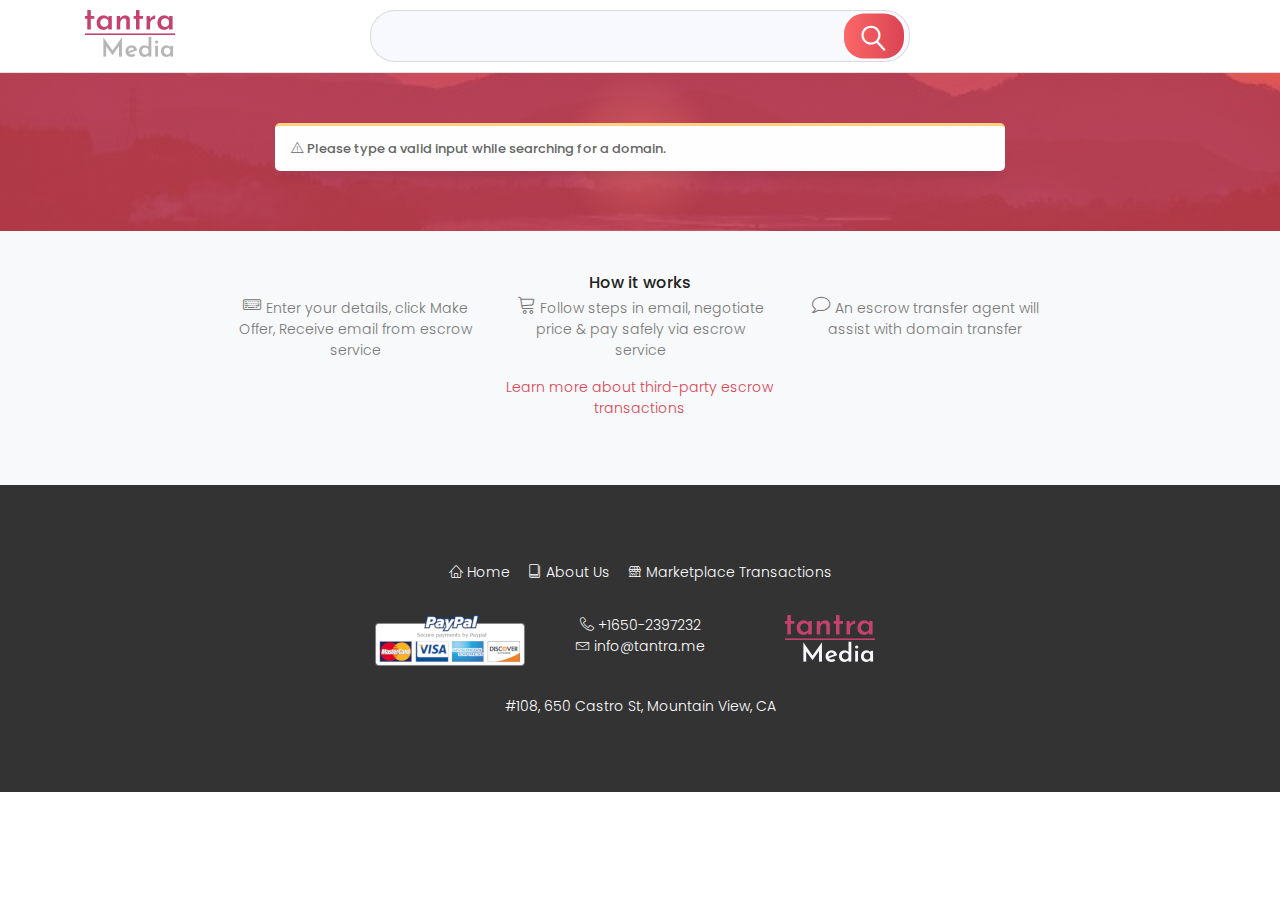
<file: make-offer/index.html>
<!DOCTYPE html>
<html lang="zxx" class="no-js">
<head>
	<!-- Mobile Specific Meta -->
	<meta name="viewport" content="width=device-width, initial-scale=1, shrink-to-fit=no">
	<!-- Favicon-->
			<link rel="shortcut icon" href="../img/fav.png">
	<!-- meta character set -->
	<meta charset="UTF-8">
	<!-- Site Title -->
	<title>Tantra Media - handpicked domains for you!</title>

	<link href="https://fonts.googleapis.com/css?family=Poppins:300,500,600,900" rel="stylesheet">
		<!--
		CSS
		============================================= -->
		<link rel="stylesheet" href="../css/linearicons.css">
		<link rel="stylesheet" href="../css/magnific-popup.css">
		<link rel="stylesheet" href="../css/bootstrap.css">
		<link rel="stylesheet" href="../css/main.css">


	</head>
	<body>

		<div class="main-wrapper-first relative">

	<section class="subscription-area" style="border-bottom: 1px solid rgba(0, 0, 0, 0.125)">
				<div class="container">
					<div id="search" class="row">
						<div class="col-3 col-sm-3 col-md-3">
							<a href="../">
								<img class="img-fluid" src="../img/logo.png" alt="TANTRA MEDIA" />
							</a>
						</div>


						<div class="col-9 col-sm-6 col-md-6">
							<div id="mc_embed_signup">
								<form novalidate action="/domain" method="get" class="subscription relative">
									<input type="text" id="q" name="q" required>
									<button class="primary-btn" style="width: 8%; height: 90%;"><span style="font-size:1.5rem" class="lnr lnr-magnifier"></span></button>
									<div class="info"></div>
								</form>

							</div>
						</div>
					</div>

				</div>
			</section>

		<section class="story-area">

			<div class="overlay overlay-bg"></div>
			<div class="container">

				<div class="row justify-content-md-center">
					<div class="col-md-8">
					<div class="msg msg-magick text-center" id="status-msg" role="msg">
						<span class="lnr lnr-hourglass"></span> Howdy! Please wait while we process your request...
					</div>
					</div>
				</div>

				<div class="row" id="contact" style="display:none">


					<div class="col-md-6">


						<div id="domain-info" class="card card-body bg-white text-center">

						<h3 class="card-title" id="domain-title">

						</h3>

						<form id="agreement" class="card card-body">
								<div class="mt-10">
									<span class="lnr lnr-pushpin"></span> To accept offers, we use a trusted third-party domain escrow service, ensuring safety at all stages of a transaction. Fill the form below to make an offer to acquire this domain name.
								</div>

								<div class="mt-10">
									<input style="border:1px solid rgba(0, 0, 0, 0.125)" type="text" name="name" placeholder="Enter your Name" onfocus="this.placeholder = ''" onblur="this.placeholder = 'Enter your Name'" required="" class="single-input">
									<span style="display:none" id="form-name-validate">
										<span class="lnr lnr-warning"></span>  Please enter your full name
									</span>
								</div>
								<div class="mt-10">
									<input style="border:1px solid rgba(0, 0, 0, 0.125)" type="email" name="email" placeholder="Enter your Email address" onfocus="this.placeholder = ''" onblur="this.placeholder = 'Enter your Email address'" required="" class="single-input">
									<span style="display:none" id="form-email-validate">
										<span class="lnr lnr-warning"></span> Please enter a valid email address
									</span>
								</div>

								<div class="mt-10" id="offer-box">
									<input style="border:1px solid rgba(0, 0, 0, 0.125)" type="number" name="offer" placeholder="Enter your offer" onfocus="this.placeholder = ''" onblur="this.placeholder = 'Enter your offer'" class="single-input">

									<span style="display:none" id="form-offer-validate">
										 Please enter an offer amount ($ US)
									</span>
								</div>

								<input type="hidden" name="domain" value="0">

								<div class="mt-10" id="min-agreement-terms">
									<span class="lnr lnr-checkmark-circle"></span> If accepted, I agree to purchase this domain for the offer amount entered by me
								</div>

								<div class="mt-10">

								<a href="#" id="agreement-submit" style="font-size:1.5rem"  class="genric-btn primary-border radius">
									<span class="lnr lnr-arrow-right"></span> <span id="agreement-action"> Make Offer </span>
								</a>
								</div>








					</form>

						<a href="#" id="buynow-link" style="display:none">
							Buy from our Marketplace, we accept Paypal
						</a>

								</div>


								</div>

										<div class="col-md-6">

					<h3 class="forsale" id="forsale" style="color:#fff"></h3>
					</div>

								</div>
			</div>
		</section>





			<section id="how" class="featured-area text-center">

					<h5>
						How it works
					</h5>
				<div class="container">


					<div class="row justify-content-md-center">

												<div class="col-md-3 col-sm-6 col-6">
								<div class="desc">
									<p><span style="font-size:1.2rem" class="lnr lnr-keyboard"></span> Enter your details, click Make Offer, Receive email from escrow service</p>
								</div>
						</div>
						<div class="col-md-3 col-sm-6 col-6">
								<div class="desc">
									<p><span style="font-size:1.2rem" class="lnr lnr-cart"></span> Follow steps in email, negotiate price & pay safely via escrow service</p>
								</div>
						</div>
						<div class="col-md-3 col-sm-6 col-6">
								<div class="desc">
									<p><span style="font-size:1.2rem" class="lnr lnr-bubble"></span> An escrow transfer agent will assist with domain transfer</p>
							</div>
						</div>


						<div class="col-md-4 col-sm-6 col-6">
									<p>
																<a href="../third-party-escrow/">Learn more about third-party escrow transactions
									</a>
									</p>
							</div>
						</div>



					</div>
			</section>
		</div>
		<div class="main-wrapper">



			<!-- Start footer Area -->
			<footer class="footer-area text-center">
				<div class="container">



					<div class="footer-social footer-menu">
														<a href="/"><span class="lnr lnr-home"></span> Home</a>
							<a href="/about"><span class="lnr lnr-book"></span> About Us</a>
							<a href="../transact/"><span class="lnr lnr-store"></span> Marketplace Transactions</a>

					</div>

					<div class="row justify-content-md-center">


											<div class="col-md-2 col-12 col-sm-12 footer-social">
							<img class="img-fluid" src="../img/paypal.png" border="0" alt="PayPal Acceptance Mark">
												</div>


						<div class="col-md-2 col-6 col-sm-6 footer-social">
						<span class="lnr lnr-phone-handset"></span> +1650-2397232

</br>
							<span class="lnr lnr-envelope"></span> info@tantra.me


	</div>
												<div class="col-md-2 col-6 col-sm-6 footer-social">
						<img class="img-fluid" src="../img/logo_footer.png" alt="TANTRA MEDIA" />

					</div>
	</div>


							<div class="footer-social">
					 #108, 650 Castro St, Mountain View, CA
	</div>


				</div>
			</footer>
			<!-- End footer Area -->
		</div>



<script async src="https://www.googletagmanager.com/gtag/js?id=UA-1944294-8"></script>
<script src="../js/config.js"></script>
<script>
	function getUrlVars() {
    var vars = {};
    var parts = window.location.href.replace(/[?&]+([^=&]+)=([^&]*)/gi,
    function(m,key,value) {
      vars[key] = value;
    });
    return vars;
  }

	async function fetchAsync (url) {


		  let response = await fetch(url);

	  // only proceed once promise is resolved
	  let data = await response.json();
	  // only proceed once second promise is resolved
	  return data;
	}


async function fetchAsyncPOST (url, req_data) {
	  	  let response = await fetch(url, {
			  method: 'POST',
			  headers: {
				'Content-Type': 'application/json;charset=utf-8'
			  },
			  body: JSON.stringify(req_data)
			});

	  // only proceed once promise is resolved
	  let data = await response.json();
	  // only proceed once second promise is resolved
	  return data;
	}

	function handle_domain_error(err) {
			console.log(err)

			document.getElementById("status-msg").style.display = ""
			document.getElementById("status-msg").innerHTML = '<span class="lnr lnr-warning"></span> Our server is down at the moment! Please try again later or contact <b>support@tantra.me</b>'
			document.getElementById("status-msg").className = 'msg msg-danger  text-center'
	}

	function handle_domain_response(response) {
			if(response.hasOwnProperty('dn') && response.hasOwnProperty('min')) {

				if (typeof(Storage) !== "undefined") {
					window.localStorage.setItem('domain', response['dn']);
				}

				var params = getUrlVars();
				document.getElementById("domain-title").innerHTML = response['dn']
				document.getElementsByName("domain")[0].value = response['dn']

				document.getElementById("status-msg").style.display = "none"
				document.getElementById("forsale").innerHTML = "The domain name <br><b style='color:#fff'>" + response['dn'] + '</b><br> is for sale'

				document.getElementById("buynow-link").style.display = ""
				document.getElementById("buynow-link").href = web_url + '/domain?q=' + response['dn']
				document.getElementById("buynow-link").innerHTML = 'Buy from our Marketplace, we accept Paypal - $' + response['bin'] +' US'

	     		document.getElementById("form-offer-validate").style.display = "none"
	     		document.getElementById("form-offer-validate").innerHTML = '<span class="lnr lnr-warning"></span> Please enter an offer above $' + response['min'] + ' US'

				document.getElementById("contact").style.display = ""

			    window.dataLayer = window.dataLayer || [];
				  function gtag(){dataLayer.push(arguments);}
				  gtag('js', new Date());
				  gtag('config', 'UA-1944294-8');



			} else {
				document.getElementById("status-msg").style.display = ""
				document.getElementById("status-msg").className = 'msg msg-warning'
				document.getElementById("status-msg").innerHTML = '<span class="lnr lnr-warning"></span> We could not find any result matching your query <b>' + response['q'] + '</b>, please search again.'
			}
	}

	var params = getUrlVars();
	target = '.dbz'
	if(params.hasOwnProperty('q') && params['q'] != '' && params['q'].substring(params['q'].length-target.length) != target) {

		final_url = api_url + '/domain?q=' + params['q']
		document.getElementById("q").value = params['q'];

		fetchAsync(final_url)
				.then(data => handle_domain_response(data))
				.catch(reason => handle_domain_error(reason))
	} else {
		if (typeof(Storage) !== "undefined") {
			searched_domain = window.localStorage.getItem('domain');
			if (searched_domain !== "null") {
				document.getElementById("q").value = searched_domain;
			}
		}
		document.getElementById("status-msg").style.display = ""
		document.getElementById("status-msg").className = 'msg msg-warning'
		document.getElementById("status-msg").innerHTML = '<span class="lnr lnr-warning"></span> Please type a valid input while searching for a domain.'
	}

document.getElementById("agreement-submit").addEventListener("click", function(event){
	event.preventDefault()

	  var domain = document.getElementsByName('domain')[0].value;
	  var offer = document.getElementsByName('offer')[0].value;
	  var email = document.getElementsByName('email')[0].value;
	  var name = document.getElementsByName('name')[0].value;

	  var submit = true


	if(name === '') {
		  submit = false
			document.getElementById("form-name-validate").style = "color:red"
	} else {
	  	document.getElementById("form-name-validate").style.display = "none"
	  }

	if(ValidateEmail(email) === false) {
		  submit = false
			document.getElementById("form-email-validate").style = "color:red"
	} else {
	  	document.getElementById("form-email-validate").style.display = "none"
	  }



   if (offer === '')  {
		  submit = false
			document.getElementById("form-offer-validate").style = "color:red"
	} else {
	  	document.getElementById("form-offer-validate").style.display = "none"
   }

	  if (submit) {

	fetchAsyncPOST(api_url + '/domain-agreement', {
	  	'domain' : domain,
	  	'offer' : offer,
	  	'email' : email,
	  	'name' : name,
	  }).then(data => handle_agreement_response(data))
	  	.catch(reason => handle_agreement_error(reason))
	}
});


function handle_agreement_response(data){
	if (data.hasOwnProperty('owned')) {

		if (data['owned'] == 0) {
			document.getElementById('domain-info').innerHTML = '<span style="font-size:1.2rem; color:yellow" class="lnr lnr-checkmark-circle"></span> Thank you for your submission, we will process your request shortly, you can also email us at info@tantra.me'
		} else if (data['owned'] == 1 || data['owned'] == -1) {
			document.getElementById('domain-info').innerHTML = '<span style="font-size:1.2rem; color:green" class="lnr lnr-checkmark-circle"></span> Thank you for your submission, you will receive an email from DAN.com domain escrow service to proceed with this transaction, if you do not receive the email in the next 30 minutes, kindly email us at info@tantra.me'
		}

	} else if (data.hasOwnProperty('post_data_invalid')) {

			dictionary = data['post_data_invalid']
			for (var key in dictionary) {
				if (!dictionary.hasOwnProperty(key)) {
					continue;
				}
				document.getElementById("form-" + key + "-validate").style = "color:red"
				document.getElementById("form-" + key + "-validate").innerHTML = '<span class="lnr lnr-warning"></span> ' + dictionary[key]
			}


	} else {
		handle_agreement_error(data)
	}
}

function handle_agreement_error(reason){
	document.getElementById('agreement').innerHTML = '<span style="font-size:1.2rem; color:yellow" class="lnr lnr-checkmark-circle"></span>  Thank you for your submission, we will process your request shortly, you can also email us at info@tantra.me'
}


function isEmpty(value) {
  return (value == null || value === '');
}

function ValidateEmail(mail)
{
 if (/^\w+([\.-]?\w+)*@\w+([\.-]?\w+)*(\.\w{2,3})+$/.test(mail))
  {
    return true
  }
    return false
}

</script>
	<script src="../js/vendor/jquery-2.2.4.min.js"></script>
	<script src="https://cdnjs.cloudflare.com/ajax/libs/popper.js/1.11.0/umd/popper.min.js" integrity="sha384-b/U6ypiBEHpOf/4+1nzFpr53nxSS+GLCkfwBdFNTxtclqqenISfwAzpKaMNFNmj4" crossorigin="anonymous"></script>
	<script src="../js/vendor/bootstrap.min.js"></script>
	<script src="../js/main.js"></script>
	</body>
</html>
</file>
<file: css/linearicons.css>
@font-face {
	font-family: 'Linearicons-Free';
	src:url('../fonts/Linearicons-Free.eot?w118d');
	src:url('../fonts/Linearicons-Free.eot?#iefixw118d') format('embedded-opentype'),
		url('../fonts/Linearicons-Free.woff2?w118d') format('woff2'),
		url('../fonts/Linearicons-Free.woff?w118d') format('woff'),
		url('../fonts/Linearicons-Free.ttf?w118d') format('truetype'),
		url('../fonts/Linearicons-Free.svg?w118d#Linearicons-Free') format('svg');
	font-weight: normal;
	font-style: normal;
}

.lnr {
	font-family: 'Linearicons-Free';
	speak: none;
	font-style: normal;
	font-weight: normal;
	font-variant: normal;
	text-transform: none;
	line-height: 1;

	/* Better Font Rendering =========== */
	-webkit-font-smoothing: antialiased;
	-moz-osx-font-smoothing: grayscale;
}

.lnr-home:before {
	content: "\e800";
}
.lnr-apartment:before {
	content: "\e801";
}
.lnr-pencil:before {
	content: "\e802";
}
.lnr-magic-wand:before {
	content: "\e803";
}
.lnr-drop:before {
	content: "\e804";
}
.lnr-lighter:before {
	content: "\e805";
}
.lnr-poop:before {
	content: "\e806";
}
.lnr-sun:before {
	content: "\e807";
}
.lnr-moon:before {
	content: "\e808";
}
.lnr-cloud:before {
	content: "\e809";
}
.lnr-cloud-upload:before {
	content: "\e80a";
}
.lnr-cloud-download:before {
	content: "\e80b";
}
.lnr-cloud-sync:before {
	content: "\e80c";
}
.lnr-cloud-check:before {
	content: "\e80d";
}
.lnr-database:before {
	content: "\e80e";
}
.lnr-lock:before {
	content: "\e80f";
}
.lnr-cog:before {
	content: "\e810";
}
.lnr-trash:before {
	content: "\e811";
}
.lnr-dice:before {
	content: "\e812";
}
.lnr-heart:before {
	content: "\e813";
}
.lnr-star:before {
	content: "\e814";
}
.lnr-star-half:before {
	content: "\e815";
}
.lnr-star-empty:before {
	content: "\e816";
}
.lnr-flag:before {
	content: "\e817";
}
.lnr-envelope:before {
	content: "\e818";
}
.lnr-paperclip:before {
	content: "\e819";
}
.lnr-inbox:before {
	content: "\e81a";
}
.lnr-eye:before {
	content: "\e81b";
}
.lnr-printer:before {
	content: "\e81c";
}
.lnr-file-empty:before {
	content: "\e81d";
}
.lnr-file-add:before {
	content: "\e81e";
}
.lnr-enter:before {
	content: "\e81f";
}
.lnr-exit:before {
	content: "\e820";
}
.lnr-graduation-hat:before {
	content: "\e821";
}
.lnr-license:before {
	content: "\e822";
}
.lnr-music-note:before {
	content: "\e823";
}
.lnr-film-play:before {
	content: "\e824";
}
.lnr-camera-video:before {
	content: "\e825";
}
.lnr-camera:before {
	content: "\e826";
}
.lnr-picture:before {
	content: "\e827";
}
.lnr-book:before {
	content: "\e828";
}
.lnr-bookmark:before {
	content: "\e829";
}
.lnr-user:before {
	content: "\e82a";
}
.lnr-users:before {
	content: "\e82b";
}
.lnr-shirt:before {
	content: "\e82c";
}
.lnr-store:before {
	content: "\e82d";
}
.lnr-cart:before {
	content: "\e82e";
}
.lnr-tag:before {
	content: "\e82f";
}
.lnr-phone-handset:before {
	content: "\e830";
}
.lnr-phone:before {
	content: "\e831";
}
.lnr-pushpin:before {
	content: "\e832";
}
.lnr-map-marker:before {
	content: "\e833";
}
.lnr-map:before {
	content: "\e834";
}
.lnr-location:before {
	content: "\e835";
}
.lnr-calendar-full:before {
	content: "\e836";
}
.lnr-keyboard:before {
	content: "\e837";
}
.lnr-spell-check:before {
	content: "\e838";
}
.lnr-screen:before {
	content: "\e839";
}
.lnr-smartphone:before {
	content: "\e83a";
}
.lnr-tablet:before {
	content: "\e83b";
}
.lnr-laptop:before {
	content: "\e83c";
}
.lnr-laptop-phone:before {
	content: "\e83d";
}
.lnr-power-switch:before {
	content: "\e83e";
}
.lnr-bubble:before {
	content: "\e83f";
}
.lnr-heart-pulse:before {
	content: "\e840";
}
.lnr-construction:before {
	content: "\e841";
}
.lnr-pie-chart:before {
	content: "\e842";
}
.lnr-chart-bars:before {
	content: "\e843";
}
.lnr-gift:before {
	content: "\e844";
}
.lnr-diamond:before {
	content: "\e845";
}
.lnr-linearicons:before {
	content: "\e846";
}
.lnr-dinner:before {
	content: "\e847";
}
.lnr-coffee-cup:before {
	content: "\e848";
}
.lnr-leaf:before {
	content: "\e849";
}
.lnr-paw:before {
	content: "\e84a";
}
.lnr-rocket:before {
	content: "\e84b";
}
.lnr-briefcase:before {
	content: "\e84c";
}
.lnr-bus:before {
	content: "\e84d";
}
.lnr-car:before {
	content: "\e84e";
}
.lnr-train:before {
	content: "\e84f";
}
.lnr-bicycle:before {
	content: "\e850";
}
.lnr-wheelchair:before {
	content: "\e851";
}
.lnr-select:before {
	content: "\e852";
}
.lnr-earth:before {
	content: "\e853";
}
.lnr-smile:before {
	content: "\e854";
}
.lnr-sad:before {
	content: "\e855";
}
.lnr-neutral:before {
	content: "\e856";
}
.lnr-mustache:before {
	content: "\e857";
}
.lnr-alarm:before {
	content: "\e858";
}
.lnr-bullhorn:before {
	content: "\e859";
}
.lnr-volume-high:before {
	content: "\e85a";
}
.lnr-volume-medium:before {
	content: "\e85b";
}
.lnr-volume-low:before {
	content: "\e85c";
}
.lnr-volume:before {
	content: "\e85d";
}
.lnr-mic:before {
	content: "\e85e";
}
.lnr-hourglass:before {
	content: "\e85f";
}
.lnr-undo:before {
	content: "\e860";
}
.lnr-redo:before {
	content: "\e861";
}
.lnr-sync:before {
	content: "\e862";
}
.lnr-history:before {
	content: "\e863";
}
.lnr-clock:before {
	content: "\e864";
}
.lnr-download:before {
	content: "\e865";
}
.lnr-upload:before {
	content: "\e866";
}
.lnr-enter-down:before {
	content: "\e867";
}
.lnr-exit-up:before {
	content: "\e868";
}
.lnr-bug:before {
	content: "\e869";
}
.lnr-code:before {
	content: "\e86a";
}
.lnr-link:before {
	content: "\e86b";
}
.lnr-unlink:before {
	content: "\e86c";
}
.lnr-thumbs-up:before {
	content: "\e86d";
}
.lnr-thumbs-down:before {
	content: "\e86e";
}
.lnr-magnifier:before {
	content: "\e86f";
}
.lnr-cross:before {
	content: "\e870";
}
.lnr-menu:before {
	content: "\e871";
}
.lnr-list:before {
	content: "\e872";
}
.lnr-chevron-up:before {
	content: "\e873";
}
.lnr-chevron-down:before {
	content: "\e874";
}
.lnr-chevron-left:before {
	content: "\e875";
}
.lnr-chevron-right:before {
	content: "\e876";
}
.lnr-arrow-up:before {
	content: "\e877";
}
.lnr-arrow-down:before {
	content: "\e878";
}
.lnr-arrow-left:before {
	content: "\e879";
}
.lnr-arrow-right:before {
	content: "\e87a";
}
.lnr-move:before {
	content: "\e87b";
}
.lnr-warning:before {
	content: "\e87c";
}
.lnr-question-circle:before {
	content: "\e87d";
}
.lnr-menu-circle:before {
	content: "\e87e";
}
.lnr-checkmark-circle:before {
	content: "\e87f";
}
.lnr-cross-circle:before {
	content: "\e880";
}
.lnr-plus-circle:before {
	content: "\e881";
}
.lnr-circle-minus:before {
	content: "\e882";
}
.lnr-arrow-up-circle:before {
	content: "\e883";
}
.lnr-arrow-down-circle:before {
	content: "\e884";
}
.lnr-arrow-left-circle:before {
	content: "\e885";
}
.lnr-arrow-right-circle:before {
	content: "\e886";
}
.lnr-chevron-up-circle:before {
	content: "\e887";
}
.lnr-chevron-down-circle:before {
	content: "\e888";
}
.lnr-chevron-left-circle:before {
	content: "\e889";
}
.lnr-chevron-right-circle:before {
	content: "\e88a";
}
.lnr-crop:before {
	content: "\e88b";
}
.lnr-frame-expand:before {
	content: "\e88c";
}
.lnr-frame-contract:before {
	content: "\e88d";
}
.lnr-layers:before {
	content: "\e88e";
}
.lnr-funnel:before {
	content: "\e88f";
}
.lnr-text-format:before {
	content: "\e890";
}
.lnr-text-format-remove:before {
	content: "\e891";
}
.lnr-text-size:before {
	content: "\e892";
}
.lnr-bold:before {
	content: "\e893";
}
.lnr-italic:before {
	content: "\e894";
}
.lnr-underline:before {
	content: "\e895";
}
.lnr-strikethrough:before {
	content: "\e896";
}
.lnr-highlight:before {
	content: "\e897";
}
.lnr-text-align-left:before {
	content: "\e898";
}
.lnr-text-align-center:before {
	content: "\e899";
}
.lnr-text-align-right:before {
	content: "\e89a";
}
.lnr-text-align-justify:before {
	content: "\e89b";
}
.lnr-line-spacing:before {
	content: "\e89c";
}
.lnr-indent-increase:before {
	content: "\e89d";
}
.lnr-indent-decrease:before {
	content: "\e89e";
}
.lnr-pilcrow:before {
	content: "\e89f";
}
.lnr-direction-ltr:before {
	content: "\e8a0";
}
.lnr-direction-rtl:before {
	content: "\e8a1";
}
.lnr-page-break:before {
	content: "\e8a2";
}
.lnr-sort-alpha-asc:before {
	content: "\e8a3";
}
.lnr-sort-amount-asc:before {
	content: "\e8a4";
}
.lnr-hand:before {
	content: "\e8a5";
}
.lnr-pointer-up:before {
	content: "\e8a6";
}
.lnr-pointer-right:before {
	content: "\e8a7";
}
.lnr-pointer-down:before {
	content: "\e8a8";
}
.lnr-pointer-left:before {
	content: "\e8a9";
}
</file>
<file: css/main.css>
/*--------------------------- Color variations ----------------------*/
/* Medium Layout: 1280px */
/* Tablet Layout: 768px */
/* Mobile Layout: 320px */
/* Wide Mobile Layout: 480px */
/* =================================== */
/*  Basic Style 
/* =================================== */
::-webkit-input-placeholder {
  /* WebKit, Blink, Edge */
  color: #777777;
  font-weight: 300;
}

:-moz-placeholder {
  /* Mozilla Firefox 4 to 18 */
  color: #777777;
  opacity: 1;
  font-weight: 300;
}

::-moz-placeholder {
  /* Mozilla Firefox 19+ */
  color: #777777;
  opacity: 1;
  font-weight: 300;
}

:-ms-input-placeholder {
  /* Internet Explorer 10-11 */
  color: #777777;
  font-weight: 300;
}

::-ms-input-placeholder {
  /* Microsoft Edge */
  color: #777777;
  font-weight: 300;
}

body {
  color: #777777;
  font-family: "Poppins", sans-serif;
  font-size: 14px;
  font-weight: 300;
  line-height: 1.5em;
  position: relative;
  -webkit-font-smoothing: antialiased;
  -moz-osx-font-smoothing: grayscale;
}

ol, ul {
  margin: 0;
  padding: 0;
  list-style: none;
}

select {
  display: block;
}

figure {
  margin: 0;
}

a {
  -webkit-transition: all 0.3s ease 0s;
  -moz-transition: all 0.3s ease 0s;
  -o-transition: all 0.3s ease 0s;
  transition: all 0.3s ease 0s;
}

iframe {
  border: 0;
}

.bin {
    font-size: 2.5em;font-weight: 400;color: #fc6767;
}

a, a:focus, a:hover {
  text-decoration: none;
  outline: 0;
  color: #DA4453;
}

.alert-success {
    color: #DA4453;
    background-color: ghostwhite;
    border-color: ghostwhite;
}

.btn.active.focus,
.btn.active:focus,
.btn.focus,
.btn.focus:active,
.btn:active:focus,
.btn:focus {
  text-decoration: none;
  outline: 0;
}

.card-panel {
  margin: 0;
  padding: 60px;
}

/**
 *  Typography
 *
 **/
.btn i, .btn-large i, .btn-floating i, .btn-large i, .btn-flat i {
  font-size: 1em;
  line-height: inherit;
}

.gray-bg {
  background: #f9f9ff;
}

h1, h2, h3,
h4, h5, h6 {
  font-family: "Poppins", sans-serif;
  color: #222222;
  line-height: 1.5em;
  margin-bottom: 0;
  margin-top: 0;
  font-weight: 500;
}

.h1, .h2, .h3,
.h4, .h5, .h6 {
  margin-bottom: 0;
  margin-top: 0;
  font-family: "Poppins", sans-serif;
  font-weight: 600;
  color: #222222;
}

h1, .h1 {
  font-size: 36px;
}

h2, .h2 {
  font-size: 30px;
}

h3, .h3 {
  font-size: 24px;
}

h4, .h4 {
  font-size: 18px;
}

h5, .h5 {
  font-size: 16px;
}

h6, .h6 {
  font-size: 14px;
  color: #222222;
}

td, th {
  border-radius: 0px;
}

/**
 * For modern browsers
 * 1. The space content is one way to avoid an Opera bug when the
 *    contenteditable attribute is included anywhere else in the document.
 *    Otherwise it causes space to appear at the top and bottom of elements
 *    that are clearfixed.
 * 2. The use of `table` rather than `block` is only necessary if using
 *    `:before` to contain the top-margins of child elements.
 */
.clear::before, .clear::after {
  content: " ";
  display: table;
}

.clear::after {
  clear: both;
}

.fz-11 {
  font-size: 11px;
}

.fz-12 {
  font-size: 12px;
}

.fz-13 {
  font-size: 13px;
}

.fz-14 {
  font-size: 14px;
}

.fz-15 {
  font-size: 15px;
}

.fz-16 {
  font-size: 16px;
}

.fz-18 {
  font-size: 18px;
}

.fz-30 {
  font-size: 30px;
}

.fz-48 {
  font-size: 48px !important;
}

.fw100 {
  font-weight: 100;
}

.fw300 {
  font-weight: 300;
}

.fw400 {
  font-weight: 400 !important;
}

.fw500 {
  font-weight: 500;
}

.f700 {
  font-weight: 700;
}

.fsi {
  font-style: italic;
}

.mt-10 {
  margin-top: 10px;
}

.mt-15 {
  margin-top: 15px;
}

.mt-20 {
  margin-top: 20px;
}

.mt-25 {
  margin-top: 25px;
}

.mt-30 {
  margin-top: 30px;
}

.mt-35 {
  margin-top: 35px;
}

.mt-40 {
  margin-top: 40px;
}

.mt-50 {
  margin-top: 50px;
}

.mt-60 {
  margin-top: 60px;
}

.mt-70 {
  margin-top: 70px;
}

.mt-80 {
  margin-top: 80px;
}

.mt-100 {
  margin-top: 100px;
}

.mt-120 {
  margin-top: 120px;
}

.mt-150 {
  margin-top: 150px;
}

.ml-0 {
  margin-left: 0 !important;
}

.ml-5 {
  margin-left: 5px !important;
}

.ml-10 {
  margin-left: 10px;
}

.ml-15 {
  margin-left: 15px;
}

.ml-20 {
  margin-left: 20px;
}

.ml-30 {
  margin-left: 30px;
}

.ml-50 {
  margin-left: 50px;
}

.mr-0 {
  margin-right: 0 !important;
}

.mr-5 {
  margin-right: 5px !important;
}

.mr-15 {
  margin-right: 15px;
}

.mr-10 {
  margin-right: 10px;
}

.mr-20 {
  margin-right: 20px;
}

.mr-30 {
  margin-right: 30px;
}

.mr-50 {
  margin-right: 50px;
}

.mb-0 {
  margin-bottom: 0px;
}

.mb-0-i {
  margin-bottom: 0px !important;
}

.mb-5 {
  margin-bottom: 5px;
}

.mb-10 {
  margin-bottom: 10px;
}

.mb-15 {
  margin-bottom: 15px;
}

.mb-20 {
  margin-bottom: 20px;
}

.mb-25 {
  margin-bottom: 25px;
}

.mb-30 {
  margin-bottom: 30px;
}

.mb-40 {
  margin-bottom: 40px;
}

.mb-50 {
  margin-bottom: 50px;
}

.mb-60 {
  margin-bottom: 60px;
}

.mb-70 {
  margin-bottom: 70px;
}

.mb-80 {
  margin-bottom: 80px;
}

.mb-90 {
  margin-bottom: 90px;
}

.mb-100 {
  margin-bottom: 100px;
}

.pt-0 {
  padding-top: 0px;
}

.pt-10 {
  padding-top: 10px;
}

.pt-15 {
  padding-top: 15px;
}

.pt-20 {
  padding-top: 20px;
}

.pt-25 {
  padding-top: 25px;
}

.pt-30 {
  padding-top: 30px;
}

.pt-40 {
  padding-top: 40px;
}

.pt-50 {
  padding-top: 50px;
}

.pt-60 {
  padding-top: 60px;
}

.pt-70 {
  padding-top: 70px;
}

.pt-80 {
  padding-top: 80px;
}

.pt-90 {
  padding-top: 90px;
}

.pt-100 {
  padding-top: 100px;
}

.pt-150 {
  padding-top: 150px;
}

.pb-0 {
  padding-bottom: 0px;
}

.pb-10 {
  padding-bottom: 10px;
}

.pb-15 {
  padding-bottom: 15px;
}

.pb-20 {
  padding-bottom: 20px;
}

.pb-25 {
  padding-bottom: 25px;
}

.pb-30 {
  padding-bottom: 30px;
}

.pb-40 {
  padding-bottom: 40px;
}

.pb-50 {
  padding-bottom: 50px;
}

.pb-60 {
  padding-bottom: 60px;
}

.pb-70 {
  padding-bottom: 70px;
}

.pb-80 {
  padding-bottom: 80px;
}

.pb-90 {
  padding-bottom: 90px;
}

.pb-100 {
  padding-bottom: 100px;
}

.pb-150 {
  padding-bottom: 150px;
}

.pr-30 {
  padding-right: 30px;
}

.pl-30 {
  padding-left: 30px;
}

.p-40 {
  padding: 40px;
}

.float-left {
  float: left;
}

.float-right {
  float: right;
}

.text-italic {
  font-style: italic;
}

.text-white {
  color: #fff;
}

.transition {
  -webkit-transition: all 0.3s ease 0s;
  -moz-transition: all 0.3s ease 0s;
  -o-transition: all 0.3s ease 0s;
  transition: all 0.3s ease 0s;
}

.section-full {
  padding: 100px 0;
}

.section-half {
  padding: 75px 0;
}

.flex {
  display: -webkit-box;
  display: -webkit-flex;
  display: -moz-flex;
  display: -ms-flexbox;
  display: flex;
}

.inline-flex {
  display: -webkit-inline-box;
  display: -webkit-inline-flex;
  display: -moz-inline-flex;
  display: -ms-inline-flexbox;
  display: inline-flex;
}

.flex-grow {
  -webkit-box-flex: 1;
  -webkit-flex-grow: 1;
  -moz-flex-grow: 1;
  -ms-flex-positive: 1;
  flex-grow: 1;
}

.flex-wrap {
  -webkit-flex-wrap: wrap;
  -moz-flex-wrap: wrap;
  -ms-flex-wrap: wrap;
  flex-wrap: wrap;
}

.flex-left {
  -webkit-box-pack: start;
  -ms-flex-pack: start;
  -webkit-justify-content: flex-start;
  -moz-justify-content: flex-start;
  justify-content: flex-start;
}

.flex-middle {
  -webkit-box-align: center;
  -ms-flex-align: center;
  -webkit-align-items: center;
  -moz-align-items: center;
  align-items: center;
}

.flex-right {
  -webkit-box-pack: end;
  -ms-flex-pack: end;
  -webkit-justify-content: flex-end;
  -moz-justify-content: flex-end;
  justify-content: flex-end;
}

.flex-top {
  -webkit-align-self: flex-start;
  -moz-align-self: flex-start;
  -ms-flex-item-align: start;
  align-self: flex-start;
}

.flex-center {
  -webkit-box-pack: center;
  -ms-flex-pack: center;
  -webkit-justify-content: center;
  -moz-justify-content: center;
  justify-content: center;
}

.flex-bottom {
  -webkit-align-self: flex-end;
  -moz-align-self: flex-end;
  -ms-flex-item-align: end;
  align-self: flex-end;
}

.space-between {
  -webkit-box-pack: justify;
  -ms-flex-pack: justify;
  -webkit-justify-content: space-between;
  -moz-justify-content: space-between;
  justify-content: space-between;
}

.space-around {
  -ms-flex-pack: distribute;
  -webkit-justify-content: space-around;
  -moz-justify-content: space-around;
  justify-content: space-around;
}

.flex-column {
  -webkit-box-direction: normal;
  -webkit-box-orient: vertical;
  -webkit-flex-direction: column;
  -moz-flex-direction: column;
  -ms-flex-direction: column;
  flex-direction: column;
}

.flex-cell {
  display: -webkit-box;
  display: -webkit-flex;
  display: -moz-flex;
  display: -ms-flexbox;
  display: flex;
  -webkit-box-flex: 1;
  -webkit-flex-grow: 1;
  -moz-flex-grow: 1;
  -ms-flex-positive: 1;
  flex-grow: 1;
}

.display-table {
  display: table;
}

.light {
  color: #fff;
}

.dark {
  color: #000;
}

.relative {
  position: relative;
}

.overflow-hidden {
  overflow: hidden;
}

.overlay {
  position: absolute;
  left: 0;
  right: 0;
  top: 0;
  bottom: 0;
}

.container.fullwidth {
  width: 100%;
}

.container.no-padding {
  padding-left: 0;
  padding-right: 0;
}

.no-padding {
  padding: 0;
}

.section-bg {
  background: #f9fafc;
}

@media (max-width: 767px) {
  .no-flex-xs {
    display: block !important;
  }
}

.row.no-margin {
  margin-left: 0;
  margin-right: 0;
}

.sample-text-area {
  background: #fff;
  padding: 100px 0 70px 0;
}

.text-heading {
  margin-bottom: 30px;
  font-size: 24px;
}

del {
  color: lightgrey;
}
b, i, sup, sub, u {
  color: #DA4453;
}

h1 {
  font-size: 36px;
}

h2 {
  font-size: 30px;
}

h3 {
  font-size: 24px;
}

h4 {
  font-size: 18px;
}

h5 {
  font-size: 16px;
}

h6 {
  font-size: 14px;
}

h1, h2, h3, h4, h5, h6 {
  line-height: 1.5em;
}

.typography h1, .typography h2, .typography h3, .typography h4, .typography h5, .typography h6 {
  color: #777777;
}

.button-area {
  background: #fff;
}

.button-area .border-top-generic {
  padding: 70px 15px;
  border-top: 1px dotted #eee;
}

.button-group-area .genric-btn {
  margin-right: 10px;
  margin-top: 10px;
}

.button-group-area .genric-btn:last-child {
  margin-right: 0;
}

.genric-btn {
  display: inline-block;
  outline: none;
  line-height: 40px;
  padding: 0 30px;
  font-size: 1em;
  text-align: center;
  text-decoration: none;
  font-weight: 500;
  cursor: pointer;
  -webkit-transition: all 0.3s ease 0s;
  -moz-transition: all 0.3s ease 0s;
  -o-transition: all 0.3s ease 0s;
  transition: all 0.3s ease 0s;
}

.genric-btn:focus {
  outline: none;
}

.genric-btn.e-large {
  padding: 0 40px;
  line-height: 50px;
}

.genric-btn.large {
  line-height: 45px;
}

.genric-btn.medium {
  line-height: 30px;
}

.genric-btn.small {
  line-height: 25px;
}

.genric-btn.radius {
  border-radius: 3px;
}

.genric-btn.circle {
  border-radius: 20px;
}

.genric-btn.arrow {
  display: -webkit-inline-box;
  display: -ms-inline-flexbox;
  display: inline-flex;
  -webkit-box-align: center;
  -ms-flex-align: center;
  align-items: center;
}

.genric-btn.arrow span {
  margin-left: 10px;
}

.genric-btn.default {
  color: #222222;
  background: #f9f9ff;
  border: 1px solid transparent;
}

.genric-btn.default:hover {
  border: 1px solid #f9f9ff;
  background: #fff;
}

.genric-btn.default-border {
  border: 1px solid #f9f9ff;
  background: #fff;
}

.genric-btn.default-border:hover {
  color: #222222;
  background: #f9f9ff;
  border: 1px solid transparent;
}

.genric-btn.primary {
  color: #fff;
  background: #DA4453;
  border: 1px solid transparent;
}

.genric-btn.primary:hover {
  color: #DA4453;
  border: 1px solid #DA4453;
  background: #fff;
}

.genric-btn.primary-border {
  color: #DA4453;
  border: 1px solid #DA4453;
  background: #fff;
}

.genric-btn.primary-border:hover {
  color: #fff;
  background: #DA4453;
  border: 1px solid transparent;
}

.genric-btn.success {
  color: #fff;
  background: #fbde51;
  border: 1px solid transparent;
}

.genric-btn.success:hover {
  color: #fbde51;
  border: 1px solid #fbde51;
  background: #fff;
}

.genric-btn.success-border {
  color: #fbde51;
  border: 1px solid #fbde51;
  background: #fff;
}

.genric-btn.success-border:hover {
  color: #fff;
  background: #fbde51;
  border: 1px solid transparent;
}

.genric-btn.info {
  color: #fff;
  background: #38a4ff;
  border: 1px solid transparent;
}

.genric-btn.info:hover {
  color: #38a4ff;
  border: 1px solid #38a4ff;
  background: #fff;
}

.genric-btn.info-border {
  color: #38a4ff;
  border: 1px solid #38a4ff;
  background: #fff;
}

.genric-btn.info-border:hover {
  color: #fff;
  background: #38a4ff;
  border: 1px solid transparent;
}

.genric-btn.warning {
  color: #fff;
  background: #f4e700;
  border: 1px solid transparent;
}

.genric-btn.warning:hover {
  color: #f4e700;
  border: 1px solid #f4e700;
  background: #fff;
}

.genric-btn.warning-border {
  color: #f4e700;
  border: 1px solid #f4e700;
  background: #fff;
}

.genric-btn.warning-border:hover {
  color: #fff;
  background: #f4e700;
  border: 1px solid transparent;
}

.genric-btn.danger {
  color: #fff;
  background: #f44a40;
  border: 1px solid transparent;
}

.genric-btn.danger:hover {
  color: #f44a40;
  border: 1px solid #f44a40;
  background: #fff;
}

.genric-btn.danger-border {
  color: #f44a40;
  border: 1px solid #f44a40;
  background: #fff;
}

.genric-btn.danger-border:hover {
  color: #fff;
  background: #f44a40;
  border: 1px solid transparent;
}

.genric-btn.link {
  color: #222222;
  background: #f9f9ff;
  text-decoration: underline;
  border: 1px solid transparent;
}

.genric-btn.link:hover {
  color: #222222;
  border: 1px solid #f9f9ff;
  background: #fff;
}

.genric-btn.link-border {
  color: #222222;
  border: 1px solid #f9f9ff;
  background: #fff;
  text-decoration: underline;
}

.genric-btn.link-border:hover {
  color: #222222;
  background: #f9f9ff;
  border: 1px solid transparent;
}

.genric-btn.disable {
  color: #222222, 0.3;
  background: #f9f9ff;
  border: 1px solid transparent;
  cursor: not-allowed;
}

.generic-blockquote {
  padding: 30px 50px 30px 30px;
  background: #f9f9ff;
  border-left: 2px solid #DA4453;
}

@media (max-width: 767px) {
  .progress-table-wrap {
    overflow-x: scroll;
  }
}

.progress-table {
  background: #f9f9ff;
  padding: 15px 0px 30px 0px;
  min-width: 700px;
}

.progress-table .serial {
  width: 11.83%;
  padding-left: 30px;
}

.progress-table .country {
  width: 28.07%;
}

.progress-table .visit {
  width: 19.74%;
}

.progress-table .percentage {
  width: 40.36%;
  padding-right: 50px;
}

.progress-table .table-head {
  display: flex;
}

.progress-table .table-head .serial, .progress-table .table-head .country, .progress-table .table-head .visit, .progress-table .table-head .percentage {
  color: #222222;
  line-height: 40px;
  text-transform: uppercase;
  font-weight: 500;
}

.progress-table .table-row {
  padding: 15px 0;
  border-top: 1px solid #edf3fd;
  display: flex;
}

.progress-table .table-row .serial, .progress-table .table-row .country, .progress-table .table-row .visit, .progress-table .table-row .percentage {
  display: flex;
  align-items: center;
}

.progress-table .table-row .country img {
  margin-right: 15px;
}

.progress-table .table-row .percentage .progress {
  width: 80%;
  border-radius: 0px;
  background: transparent;
}

.progress-table .table-row .percentage .progress .progress-bar {
  height: 5px;
  line-height: 5px;
}

.progress-table .table-row .percentage .progress .progress-bar.color-1 {
  background-color: #6382e6;
}

.progress-table .table-row .percentage .progress .progress-bar.color-2 {
  background-color: #e66686;
}

.progress-table .table-row .percentage .progress .progress-bar.color-3 {
  background-color: #f09359;
}

.progress-table .table-row .percentage .progress .progress-bar.color-4 {
  background-color: #73fbaf;
}

.progress-table .table-row .percentage .progress .progress-bar.color-5 {
  background-color: #73fbaf;
}

.progress-table .table-row .percentage .progress .progress-bar.color-6 {
  background-color: #6382e6;
}

.progress-table .table-row .percentage .progress .progress-bar.color-7 {
  background-color: #a367e7;
}

.progress-table .table-row .percentage .progress .progress-bar.color-8 {
  background-color: #e66686;
}

.single-gallery-image {
  margin-top: 30px;
  background-repeat: no-repeat !important;
  background-position: center center !important;
  background-size: cover !important;
  height: 200px;
}

.list-style {
  width: 14px;
  height: 14px;
}

.unordered-list li {
  position: relative;
  padding-left: 30px;
  line-height: 1.82em !important;
}

.unordered-list li:before {
  content: "";
  position: absolute;
  width: 14px;
  height: 14px;
  border: 3px solid #DA4453;
  background: #fff;
  top: 4px;
  left: 0;
  border-radius: 50%;
}

.ordered-list {
  margin-left: 30px;
}

.ordered-list li {
  list-style-type: decimal-leading-zero;
  color: #DA4453;
  font-weight: 500;
  line-height: 1.82em !important;
}

.ordered-list li span {
  font-weight: 300;
  color: #777777;
}

.ordered-list-alpha li {
  margin-left: 30px;
  list-style-type: lower-alpha;
  color: #DA4453;
  font-weight: 500;
  line-height: 1.82em !important;
}

.ordered-list-alpha li span {
  font-weight: 300;
  color: #777777;
}

.ordered-list-roman li {
  margin-left: 30px;
  list-style-type: lower-roman;
  color: lightgrey;
  font-weight: 500;
  line-height: 1.82em !important;
}

.ordered-list-roman li span {
  font-weight: 300;
  color: #222;
}

.single-input {
  display: block;
  width: 100%;
  line-height: 40px;
  border: none;
  outline: none;
  background: #f9f9ff;
  padding: 0 20px;
}

.single-input:focus {
  outline: none;
}

.input-group-icon {
  position: relative;
}

.input-group-icon .icon {
  position: absolute;
  left: 20px;
  top: 0;
  line-height: 40px;
  z-index: 3;
}

.input-group-icon .icon i {
  color: #797979;
}

.input-group-icon .single-input {
  padding-left: 45px;
}

.single-textarea {
  display: block;
  width: 100%;
  line-height: 40px;
  border: none;
  outline: none;
  background: #f9f9ff;
  padding: 0 20px;
  height: 100px;
  resize: none;
}

.single-textarea:focus {
  outline: none;
}

.single-input-primary {
  display: block;
  width: 100%;
  line-height: 40px;
  border: 1px solid transparent;
  outline: none;
  background: #f9f9ff;
  padding: 0 20px;
}

.single-input-primary:focus {
  outline: none;
  border: 1px solid #DA4453;
}

.single-input-accent {
  display: block;
  width: 100%;
  line-height: 40px;
  border: 1px solid transparent;
  outline: none;
  background: #f9f9ff;
  padding: 0 20px;
}

.single-input-accent:focus {
  outline: none;
  border: 1px solid #eb6b55;
}

.single-input-secondary {
  display: block;
  width: 100%;
  line-height: 40px;
  border: 1px solid transparent;
  outline: none;
  background: #f9f9ff;
  padding: 0 20px;
}

.single-input-secondary:focus {
  outline: none;
  border: 1px solid #f09359;
}

.default-switch {
  width: 35px;
  height: 17px;
  border-radius: 8.5px;
  background: #f9f9ff;
  position: relative;
  cursor: pointer;
}

.default-switch input {
  position: absolute;
  left: 0;
  top: 0;
  right: 0;
  bottom: 0;
  width: 100%;
  height: 100%;
  opacity: 0;
  cursor: pointer;
}

.default-switch input + label {
  position: absolute;
  top: 1px;
  left: 1px;
  width: 15px;
  height: 15px;
  border-radius: 50%;
  background: #DA4453;
  -webkit-transition: all 0.2s;
  -moz-transition: all 0.2s;
  -o-transition: all 0.2s;
  transition: all 0.2s;
  box-shadow: 0px 4px 5px 0px rgba(0, 0, 0, 0.2);
  cursor: pointer;
}

.default-switch input:checked + label {
  left: 19px;
}

.primary-switch {
  width: 35px;
  height: 17px;
  border-radius: 8.5px;
  background: #f9f9ff;
  position: relative;
  cursor: pointer;
}

.primary-switch input {
  position: absolute;
  left: 0;
  top: 0;
  right: 0;
  bottom: 0;
  width: 100%;
  height: 100%;
  opacity: 0;
}

.primary-switch input + label {
  position: absolute;
  left: 0;
  top: 0;
  right: 0;
  bottom: 0;
  width: 100%;
  height: 100%;
}

.primary-switch input + label:before {
  content: "";
  position: absolute;
  left: 0;
  top: 0;
  right: 0;
  bottom: 0;
  width: 100%;
  height: 100%;
  background: transparent;
  border-radius: 8.5px;
  cursor: pointer;
  -webkit-transition: all 0.2s;
  -moz-transition: all 0.2s;
  -o-transition: all 0.2s;
  transition: all 0.2s;
}

.primary-switch input + label:after {
  content: "";
  position: absolute;
  top: 1px;
  left: 1px;
  width: 15px;
  height: 15px;
  border-radius: 50%;
  background: #fff;
  -webkit-transition: all 0.2s;
  -moz-transition: all 0.2s;
  -o-transition: all 0.2s;
  transition: all 0.2s;
  box-shadow: 0px 4px 5px 0px rgba(0, 0, 0, 0.2);
  cursor: pointer;
}

.primary-switch input:checked + label:after {
  left: 19px;
}

.primary-switch input:checked + label:before {
  background: #DA4453;
}

.confirm-switch {
  width: 35px;
  height: 17px;
  border-radius: 8.5px;
  background: #f9f9ff;
  position: relative;
  cursor: pointer;
}

.confirm-switch input {
  position: absolute;
  left: 0;
  top: 0;
  right: 0;
  bottom: 0;
  width: 100%;
  height: 100%;
  opacity: 0;
}

.confirm-switch input + label {
  position: absolute;
  left: 0;
  top: 0;
  right: 0;
  bottom: 0;
  width: 100%;
  height: 100%;
}

.confirm-switch input + label:before {
  content: "";
  position: absolute;
  left: 0;
  top: 0;
  right: 0;
  bottom: 0;
  width: 100%;
  height: 100%;
  background: transparent;
  border-radius: 8.5px;
  -webkit-transition: all 0.2s;
  -moz-transition: all 0.2s;
  -o-transition: all 0.2s;
  transition: all 0.2s;
  cursor: pointer;
}

.confirm-switch input + label:after {
  content: "";
  position: absolute;
  top: 1px;
  left: 1px;
  width: 15px;
  height: 15px;
  border-radius: 50%;
  background: #fff;
  -webkit-transition: all 0.2s;
  -moz-transition: all 0.2s;
  -o-transition: all 0.2s;
  transition: all 0.2s;
  box-shadow: 0px 4px 5px 0px rgba(0, 0, 0, 0.2);
  cursor: pointer;
}

.confirm-switch input:checked + label:after {
  left: 19px;
}

.confirm-switch input:checked + label:before {
  background: #fbde51;
}

.primary-checkbox {
  width: 16px;
  height: 16px;
  border-radius: 3px;
  background: #f9f9ff;
  position: relative;
  cursor: pointer;
}

.primary-checkbox input {
  position: absolute;
  left: 0;
  top: 0;
  right: 0;
  bottom: 0;
  width: 100%;
  height: 100%;
  opacity: 0;
}

.primary-checkbox input + label {
  position: absolute;
  left: 0;
  top: 0;
  right: 0;
  bottom: 0;
  width: 100%;
  height: 100%;
  border-radius: 3px;
  cursor: pointer;
  border: 1px solid #f1f1f1;
}

.primary-checkbox input:checked + label {
  background: url(../img/elements/primary-check.png) no-repeat center center/cover;
  border: none;
}

.confirm-checkbox {
  width: 16px;
  height: 16px;
  border-radius: 3px;
  background: #f9f9ff;
  position: relative;
  cursor: pointer;
}

.confirm-checkbox input {
  position: absolute;
  left: 0;
  top: 0;
  right: 0;
  bottom: 0;
  width: 100%;
  height: 100%;
  opacity: 0;
}

.confirm-checkbox input + label {
  position: absolute;
  left: 0;
  top: 0;
  right: 0;
  bottom: 0;
  width: 100%;
  height: 100%;
  border-radius: 3px;
  cursor: pointer;
  border: 1px solid #f1f1f1;
}

.confirm-checkbox input:checked + label {
  background: url(../img/elements/success-check.png) no-repeat center center/cover;
  border: none;
}

.disabled-checkbox {
  width: 16px;
  height: 16px;
  border-radius: 3px;
  background: #f9f9ff;
  position: relative;
  cursor: pointer;
}

.disabled-checkbox input {
  position: absolute;
  left: 0;
  top: 0;
  right: 0;
  bottom: 0;
  width: 100%;
  height: 100%;
  opacity: 0;
}

.disabled-checkbox input + label {
  position: absolute;
  left: 0;
  top: 0;
  right: 0;
  bottom: 0;
  width: 100%;
  height: 100%;
  border-radius: 3px;
  cursor: pointer;
  border: 1px solid #f1f1f1;
}

.disabled-checkbox input:disabled {
  cursor: not-allowed;
  z-index: 3;
}

.disabled-checkbox input:checked + label {
  background: url(../img/elements/disabled-check.png) no-repeat center center/cover;
  border: none;
}

.primary-radio {
  width: 16px;
  height: 16px;
  border-radius: 8px;
  background: #f9f9ff;
  position: relative;
  cursor: pointer;
}

.primary-radio input {
  position: absolute;
  left: 0;
  top: 0;
  right: 0;
  bottom: 0;
  width: 100%;
  height: 100%;
  opacity: 0;
}

.primary-radio input + label {
  position: absolute;
  left: 0;
  top: 0;
  right: 0;
  bottom: 0;
  width: 100%;
  height: 100%;
  border-radius: 8px;
  cursor: pointer;
  border: 1px solid #f1f1f1;
}

.primary-radio input:checked + label {
  background: url(../img/elements/primary-radio.png) no-repeat center center/cover;
  border: none;
}

.confirm-radio {
  width: 16px;
  height: 16px;
  border-radius: 8px;
  background: #f9f9ff;
  position: relative;
  cursor: pointer;
}

.confirm-radio input {
  position: absolute;
  left: 0;
  top: 0;
  right: 0;
  bottom: 0;
  width: 100%;
  height: 100%;
  opacity: 0;
}

.confirm-radio input + label {
  position: absolute;
  left: 0;
  top: 0;
  right: 0;
  bottom: 0;
  width: 100%;
  height: 100%;
  border-radius: 8px;
  cursor: pointer;
  border: 1px solid #f1f1f1;
}

.confirm-radio input:checked + label {
  background: url(../img/elements/success-radio.png) no-repeat center center/cover;
  border: none;
}

.disabled-radio {
  width: 16px;
  height: 16px;
  border-radius: 8px;
  background: #f9f9ff;
  position: relative;
  cursor: pointer;
}

.disabled-radio input {
  position: absolute;
  left: 0;
  top: 0;
  right: 0;
  bottom: 0;
  width: 100%;
  height: 100%;
  opacity: 0;
}

.disabled-radio input + label {
  position: absolute;
  left: 0;
  top: 0;
  right: 0;
  bottom: 0;
  width: 100%;
  height: 100%;
  border-radius: 8px;
  cursor: pointer;
  border: 1px solid #f1f1f1;
}

.disabled-radio input:disabled {
  cursor: not-allowed;
  z-index: 3;
}

.disabled-radio input:checked + label {
  background: url(../img/elements/disabled-radio.png) no-repeat center center/cover;
  border: none;
}

.default-select {
  height: 40px;
}

.default-select .nice-select {
  border: none;
  border-radius: 0px;
  height: 40px;
  background: #f9f9ff;
  padding-left: 20px;
  padding-right: 40px;
}

.default-select .nice-select .list {
  margin-top: 0;
  border: none;
  border-radius: 0px;
  box-shadow: none;
  width: 100%;
  padding: 10px 0 10px 0px;
}

.default-select .nice-select .list .option {
  font-weight: 300;
  -webkit-transition: all 0.3s ease 0s;
  -moz-transition: all 0.3s ease 0s;
  -o-transition: all 0.3s ease 0s;
  transition: all 0.3s ease 0s;
  line-height: 28px;
  min-height: 28px;
  font-size: 12px;
  padding-left: 20px;
}

.default-select .nice-select .list .option.selected {
  color: #DA4453;
  background: transparent;
}

.default-select .nice-select .list .option:hover {
  color: #DA4453;
  background: transparent;
}

.default-select .current {
  margin-right: 50px;
  font-weight: 300;
}

.default-select .nice-select::after {
  right: 20px;
}

.form-select {
  height: 40px;
  width: 100%;
}

.form-select .nice-select {
  border: none;
  border-radius: 0px;
  height: 40px;
  background: #f9f9ff;
  padding-left: 45px;
  padding-right: 40px;
  width: 100%;
}

.form-select .nice-select .list {
  margin-top: 0;
  border: none;
  border-radius: 0px;
  box-shadow: none;
  width: 100%;
  padding: 10px 0 10px 0px;
}

.form-select .nice-select .list .option {
  font-weight: 300;
  -webkit-transition: all 0.3s ease 0s;
  -moz-transition: all 0.3s ease 0s;
  -o-transition: all 0.3s ease 0s;
  transition: all 0.3s ease 0s;
  line-height: 28px;
  min-height: 28px;
  font-size: 12px;
  padding-left: 45px;
}

.form-select .nice-select .list .option.selected {
  color: #DA4453;
  background: transparent;
}

.form-select .nice-select .list .option:hover {
  color: #DA4453;
  background: transparent;
}

.form-select .current {
  margin-right: 50px;
  font-weight: 300;
}

.form-select .nice-select::after {
  right: 20px;
}

.header-wrap {
  position: relative;
}

.header-top {
  padding: 30px 0;
  position: absolute;
  top: 0;
  left: 0;
  width: 100%;
  z-index: 5;
}

@media (max-width: 767px) {
  .header-top {
    padding: 15px 0;
  }
}

.menu-bar {
  cursor: pointer;
}

.menu-bar span {
  color: #fff;
  font-size: 24px;
}

.main-menubar {
  position: relative;
}

nav {
  margin-right: 70px;
  -webkit-transition: all 0.3s ease 0s;
  -moz-transition: all 0.3s ease 0s;
  -o-transition: all 0.3s ease 0s;
  transition: all 0.3s ease 0s;
  transform-origin: 100% 50%;
}

@media (max-width: 767px) {
  nav {
    margin-right: 0;
    position: absolute;
    right: 0;
    top: 50px;
    text-align: right;
  }
}

nav.hide {
  transform: scale(0);
}

nav a {
  font-size: 12px;
  font-weight: 500;
  text-transform: uppercase;
  color: rgba(255, 255, 255, 0.7);
  margin: 0 25px;
  display: inline-block;
}

@media (max-width: 767px) {
  nav a {
    margin: 5px 25px;
  }
}

nav a:hover {
  color: white;
}

.main-wrapper-first {
  width: 100%;
  margin: 0 auto;
}

.main-wrapper {
  width: 100%;
  margin: 0 auto;
}

.p1-gradient-bg, body {
  background-image: -moz-linear-gradient(0deg, #fff 0%, #fff 100%);
  background-image: -webkit-linear-gradient(0deg, #fff 0%, #fff 100%);
  background-image: -ms-linear-gradient(0deg, #fff 0%, #fff 100%);
}

.p2-gradient-bg, .sec-btn:after, .primary-btn:after, .ilene-tabs .nav-item:hover, .ilene-tabs .nav-item.active {
  background-image: -moz-linear-gradient(0deg, #fc6767 0%, #DA4453 100%);
  background-image: -webkit-linear-gradient(0deg, #fc6767 0%, #DA4453 100%);
  background-image: -ms-linear-gradient(0deg, #fc6767 0%, #DA4453 100%);
}

.p1-gradient-color {
  background: -webkit-linear-gradient(0deg, #e66587, #f09458);
  -webkit-background-clip: text;
  -webkit-text-fill-color: transparent;
}

.primary-btn, .sec-btn {
  line-height: 40px;
  padding: 0 30px;
  border-radius: 20px;
  background: transparent;
  border: 1px solid #fff;
  color: #222222;
  display: inline-block;
  font-weight: 500;
  position: relative;
  -webkit-transition: all 0.3s ease 0s;
  -moz-transition: all 0.3s ease 0s;
  -o-transition: all 0.3s ease 0s;
  transition: all 0.3s ease 0s;
  cursor: pointer;
}

.primary-btn:focus {
  outline: none;
}

.primary-btn span {
  color: #fff;
  position: relative;
  z-index: 2;
  -webkit-transition: all 0.3s ease 0s;
  -moz-transition: all 0.3s ease 0s;
  -o-transition: all 0.3s ease 0s;
  transition: all 0.3s ease 0s;
}

.sec-btn:after, .primary-btn:after {
  position: absolute;
  content: "";
  width: 100%;
  height: 100%;
  top: 0;
  left: 0;
  border-radius: 20px;
  opacity: 0;
  -webkit-transition: all 0.3s ease 0s;
  -moz-transition: all 0.3s ease 0s;
  -o-transition: all 0.3s ease 0s;
  transition: all 0.3s ease 0s;
  z-index: 1;
}

.primary-btn:hover {
  border: 1px solid transparent;
}

.primary-btn:hover span {
  color: ghostwhite;
}

.primary-btn:hover:after {
  opacity: 1;
}

.banner-area {
  position: relative;
  background: url(../img/banner.png) no-repeat center right/contain;
}

.banner-area:after {
  content: "";
  position: absolute;
  width: 100%;
  height: 100%;
  background-image: -moz-radial-gradient(50% 50%, circle closest-side, #fc6767 0%, #DA4453 100%);
  background-image: -webkit-radial-gradient(50% 50%, circle closest-side, #fc6767 0%, #DA4453 100%);
  background-image: -ms-radial-gradient(50% 50%, circle closest-side, #fc6767 0%, #DA4453 100%);
  top: 0;
  left: 0;
  z-index: -1;
}

.banner-area .height {
  height: 400px;
}

.banner-area .generic-height {
  height: 400px;
}

.banner-content h1 {
  margin-top: 10px;
  margin-bottom: 30px;
  font-size: 100px;
  font-weight: 900;
  line-height: 1.15em;
  color: #793ae9;
  text-shadow: 15.629px 36.82px 50px rgba(94, 36, 198, 0.75);
}

@media (max-width: 767px) {
  .banner-content h1 {
    font-size: 60px;
  }
}

.banner-content h2 {
  font-size: 30px;
  line-height: 1.15em;
}

.featured-area {
  background: #f8f9fa;
  padding: 40px 0 50px 0;
}

.single-feature {
  margin-top: 40px;
}

@media (max-width: 767px) {
  .single-feature {
    -webkit-box-pack: center !important;
    -ms-flex-pack: center !important;
    -webkit-justify-content: center !important;
    -moz-justify-content: center !important;
    justify-content: center !important;
  }
}

.single-feature .desc {
  width: 80%;
}

@media (max-width: 767px) {
  .single-feature .desc {
    text-align: center;
    margin-top: 20px;
  }
}

@media (max-width: 991px) {
  .single-feature .desc {
    width: 100%;
  }
}

.single-feature .desc h4 {
  margin: 10px 0 20px 0;
  font-size: 20px;
}

.about-area {
  background: #f9f9ff;
  padding: 100px 0;
}

.about-area .about-thumb {
  border-radius: 3px;
  overflow: hidden;
  text-align: center;
}

.about-title {
    padding: 1rem;
}

@media (max-width: 991px) {
  .about-title h2 br {
    display: none;
  }
}

.about-title h2 {
  font-size: 36px;
  line-height: 1.15em;
  font-weight: 600;
  margin-bottom: 10px;
}

.tab-total-content {
  padding: 70px 0 30px 0;
}

@media (max-width: 991px) {
  .tab-total-content {
    padding: 30px;
  }
}

@media (max-width: 991px) {
  .tab-total-content .nav {
    -webkit-box-pack: center;
    -ms-flex-pack: center;
    -webkit-justify-content: center;
    -moz-justify-content: center;
    justify-content: center;
  }
}

@media (max-width: 767px) {
  .forsale {
    text-align: center;
  }
}

.tab-total-content .single-content h3 {
  font-size: 20px;
  margin-bottom: 10px;
}

.ilene-tabs .nav-item {
  line-height: 40px;
  padding: 0 25px;
  border: 1px solid #eee;
  border-radius: 25px;
  -moz-background-clip: padding;
  -webkit-background-clip: padding-box;
  background-clip: padding-box;
  display: -webkit-box;
  display: -webkit-flex;
  display: -moz-flex;
  display: -ms-flexbox;
  display: flex;
  -webkit-box-align: center;
  -ms-flex-align: center;
  -webkit-align-items: center;
  -moz-align-items: center;
  align-items: center;
  margin-right: 10px;
  text-transform: uppercase;
  font-size: 12px;
  font-weight: 500;
  overflow: hidden;
}

@media (max-width: 767px) {
  .ilene-tabs .nav-item {
    margin-top: 10px;
  }
}

.ilene-tabs .nav-item:last-child {
  margin-right: 0;
}

.ilene-tabs .nav-item span {
  margin-right: 10px;
  color: #3c408f;
  -webkit-transition: all 0.3s ease 0s;
  -moz-transition: all 0.3s ease 0s;
  -o-transition: all 0.3s ease 0s;
  transition: all 0.3s ease 0s;
  font-size: 14px;
}

.ilene-tabs .nav-item:hover {
  color: #fff;
  border: 1px solid #f9f9ff;
}

.ilene-tabs .nav-item.active {
  color: #fff;
  border: 1px solid #f9f9ff;
}

.Overlay {
  opacity: 0.8;
  position: absolute;
  left: 300px;
  top: 1938px;
  width: 1320px;
  height: 550px;
  z-index: 83;
}

.video-area {
  position: relative;
  background: url(../img/video-area-bg.jpg) no-repeat center center/cover;
}

.video-area .overlay-bg, .story-area .overlay-bg {
  background-image: -moz-radial-gradient(50% 50%, circle closest-side, #fc6767 0%, #DA4453 100%);
  background-image: -webkit-radial-gradient(50% 50%, circle closest-side, #fc6767 0%, #DA4453 100%);
  background-image: -ms-radial-gradient(50% 50%, circle closest-side, #fc6767 0%, #DA4453 100%);
  opacity: .8;
}

.video-area .video-content {
  padding: 100px 0;
  text-align: center;
  position: relative;
  z-index: 2;
}

.video-area .video-content h4 {
  font-size: 24px;
  line-height: 1.15em;
}

.video-area .video-content p {
  margin-bottom: 0;
}

.video-area .video-content a {
  display: inline-block;
  margin-bottom: 20px;
}

.blog-area {
  background: #fff;
}

.blog-area .single-blog {
  margin-top: 30px;
}

.blog-area .single-blog .thumb {
  background-repeat: no-repeat !important;
  background-position: center center !important;
  background-size: cover !important;
  height: 215px;
}

.blog-area .single-blog .desc {
  padding: 40px 20px 0 20px;
}

.blog-area .single-blog .desc h4 {
  font-size: 20px;
  margin-bottom: 15px;
}

.blog-area .single-blog .desc p {
  margin-bottom: 0;
}

.story-area {
  padding: 50px 0;
  position: relative;
  background: url(../img/video-area-bg.jpg) no-repeat center center/cover;
}

.story-area:after {
  position: absolute;
  content: "";
  top: 0;
  right: 0;
  width: 50%;
  height: 100%;
  z-index: 1;
}

@media (max-width: 991px) {
  .story-area:after {
    display: none;
  }
}

.story-area .story-content h2 {
  font-size: 36px;
  line-height: 1.15em;
}

.subscription-area {
  background: #fff;
  padding: 10px 0 10px 0;
}

.subscription-area .section-title {
  margin-bottom: 10px;
}

.subscription-area .section-title h2 {
  font-size: 30px;
  line-height: 1.15em;
}

.subscription input {
  width: 100%;
  line-height: 50px;
  padding: 0 6rem 0 1rem;
  border: none;
  font-weight: 300;
  border-radius: 25px;
  background: ghostwhite;
  border: 1px solid rgba(0, 0, 0, 0.125);
}

.subscription .sec-btn {
  padding: 0 55px 0 30px;
}

.subscription .unpos-btn {
  position: relative!important;
  top: 0%!important;
  transform: translateY(0%)!important;
  right: 0px!important;
  padding: 0 55px 0 30px;
}

.subscription .primary-btn {
  position: absolute;
  top: 50%;
  transform: translateY(-50%);
  right: 5px;
}

.subscription .primary-btn .lnr {
  position: absolute;
  top: 12px;
  right: 18px;
  font-weight: 700;
  -webkit-transition: all 0.3s ease 0s;
  -moz-transition: all 0.3s ease 0s;
  -o-transition: all 0.3s ease 0s;
  transition: all 0.3s ease 0s;
}

.subscription .primary-btn:after {
  opacity: 1;
}


.subscription .info {
  position: absolute;
  top: 60px;
  left: 50%;
  transform: translateX(-50%);
  color: #222222;
  font-size: 12px;
}

.subscription .info.valid {
  color: green;
}

.subscription .info.error {
  color: red;
}

.footer-area {
  background: #333333;
  padding: 60px 0;
}

.footer-area .footer-menu a {
  display: inline-block;
  margin: 0 20px;
  color: #fff;
}

.footer-area .footer-menu a:hover {
  color: #fff;
}

.footer-area .footer-social {
  margin: 15px 0;
  color: #fff;
}

.footer-area .footer-social a {
  display: inline-block;
  margin: 0 5px;
  padding: 2px;
}

.footer-area .footer-social a i {
  color: #fff;
  -webkit-transition: all 0.3s ease 0s;
  -moz-transition: all 0.3s ease 0s;
  -o-transition: all 0.3s ease 0s;
  transition: all 0.3s ease 0s;
}

.footer-area .footer-social a:hover i {
  color: #DA4453;
}

.footer-area .copy-right-text {
  text-align: center;
}

.footer-area .copy-right-text a:hover {
  color: #DA4453;
}

.about-generic-area {
  background: #fff;
}

.about-generic-area .border-top-generic {
  padding: 1.4rem 0 1.4rem 0;
}

.about-generic-area p {
  margin-bottom: 20px;
}

.white-bg {
  background: #fff;
}

.section-top-border {
  padding: 70px 0;
  border-top: 1px dotted #eee;
}

.switch-wrap {
  margin-bottom: 10px;
}

.switch-wrap p {
  margin: 0;
}


.msg {
    background: #fefefe;
    color: #666666;
    font-weight: 500;
    font-size: small;
    padding: 12px;
    padding-left: 16px;
    border-top: solid 3px #CCCCCC;
    border-radius: 5px;
    margin-bottom: 10px;
    -webkit-box-shadow: 0 10px 10px -5px rgba(0,0,0,.08);
       -moz-box-shadow: 0 10px 10px -5px rgba(0,0,0,.08);
            box-shadow: 0 10px 10px -5px rgba(0,0,0,.08);
}
.msg-clear {
    border-color: #fefefe;
    -webkit-box-shadow: 0 7px 10px -5px rgba(0,0,0,.15);
       -moz-box-shadow: 0 7px 10px -5px rgba(0,0,0,.15);
            box-shadow: 0 7px 10px -5px rgba(0,0,0,.15);
}
.msg-info {
    border-color: #b8dbf2;
}
.msg-success {
    border-color: #cef2b8;
}
.msg-warning {
    border-color: rgba(255,165,0,.5);
}
.msg-danger {
    border-color: #ec8282;
}
.msg-primary {
    border-color: #9ca6f1;
}
.msg-magick {
    border-color: #e0b8f2;
}
.msg-info-text {
    color: #39b3d7;
}
.msg-success-text {
    color: #80d651;
}
.msg-warning-text {
    color: #db9e34;
}
.msg-danger-text {
    color: #c9302c;
}
.msg-primary-text {
    color: rgba(47,106,215,.9);
}
.msg-magick-text {
    color: #bb39d7;
}
</file>
<file: css/nice-select.css>
.nice-select {
  -webkit-tap-highlight-color: transparent;
  background-color: #fff;
  border-radius: 5px;
  border: solid 1px #e8e8e8;
  box-sizing: border-box;
  clear: both;
  cursor: pointer;
  display: block;
  float: left;
  font-family: inherit;
  font-size: 14px;
  font-weight: normal;
  height: 42px;
  line-height: 40px;
  outline: none;
  padding-left: 18px;
  padding-right: 30px;
  position: relative;
  text-align: left !important;
  -webkit-transition: all 0.2s ease-in-out;
  transition: all 0.2s ease-in-out;
  -webkit-user-select: none;
     -moz-user-select: none;
      -ms-user-select: none;
          user-select: none;
  white-space: nowrap;
  width: auto; }
  .nice-select:hover {
    border-color: #dbdbdb; }
  .nice-select:active, .nice-select.open, .nice-select:focus {
    border-color: #999; }
  .nice-select:after {
    border-bottom: 2px solid #999;
    border-right: 2px solid #999;
    content: '';
    display: block;
    height: 5px;
    margin-top: -4px;
    pointer-events: none;
    position: absolute;
    right: 12px;
    top: 50%;
    -webkit-transform-origin: 66% 66%;
        -ms-transform-origin: 66% 66%;
            transform-origin: 66% 66%;
    -webkit-transform: rotate(45deg);
        -ms-transform: rotate(45deg);
            transform: rotate(45deg);
    -webkit-transition: all 0.15s ease-in-out;
    transition: all 0.15s ease-in-out;
    width: 5px; }
  .nice-select.open:after {
    -webkit-transform: rotate(-135deg);
        -ms-transform: rotate(-135deg);
            transform: rotate(-135deg); }
  .nice-select.open .list {
    opacity: 1;
    pointer-events: auto;
    -webkit-transform: scale(1) translateY(0);
        -ms-transform: scale(1) translateY(0);
            transform: scale(1) translateY(0); }
  .nice-select.disabled {
    border-color: #ededed;
    color: #999;
    pointer-events: none; }
    .nice-select.disabled:after {
      border-color: #cccccc; }
  .nice-select.wide {
    width: 100%; }
    .nice-select.wide .list {
      left: 0 !important;
      right: 0 !important; }
  .nice-select.right {
    float: right; }
    .nice-select.right .list {
      left: auto;
      right: 0; }
  .nice-select.small {
    font-size: 12px;
    height: 36px;
    line-height: 34px; }
    .nice-select.small:after {
      height: 4px;
      width: 4px; }
    .nice-select.small .option {
      line-height: 34px;
      min-height: 34px; }
  .nice-select .list {
    background-color: #fff;
    border-radius: 5px;
    box-shadow: 0 0 0 1px rgba(68, 68, 68, 0.11);
    box-sizing: border-box;
    margin-top: 4px;
    opacity: 0;
    overflow: hidden;
    padding: 0;
    pointer-events: none;
    position: absolute;
    top: 100%;
    left: 0;
    -webkit-transform-origin: 50% 0;
        -ms-transform-origin: 50% 0;
            transform-origin: 50% 0;
    -webkit-transform: scale(0.75) translateY(-21px);
        -ms-transform: scale(0.75) translateY(-21px);
            transform: scale(0.75) translateY(-21px);
    -webkit-transition: all 0.2s cubic-bezier(0.5, 0, 0, 1.25), opacity 0.15s ease-out;
    transition: all 0.2s cubic-bezier(0.5, 0, 0, 1.25), opacity 0.15s ease-out;
    z-index: 9; }
    .nice-select .list:hover .option:not(:hover) {
      background-color: transparent !important; }
  .nice-select .option {
    cursor: pointer;
    font-weight: 400;
    line-height: 40px;
    list-style: none;
    min-height: 40px;
    outline: none;
    padding-left: 18px;
    padding-right: 29px;
    text-align: left;
    -webkit-transition: all 0.2s;
    transition: all 0.2s; }
    .nice-select .option:hover, .nice-select .option.focus, .nice-select .option.selected.focus {
      background-color: #f6f6f6; }
    .nice-select .option.selected {
      font-weight: bold; }
    .nice-select .option.disabled {
      background-color: transparent;
      color: #999;
      cursor: default; }

.no-csspointerevents .nice-select .list {
  display: none; }

.no-csspointerevents .nice-select.open .list {
  display: block; }
</file>
